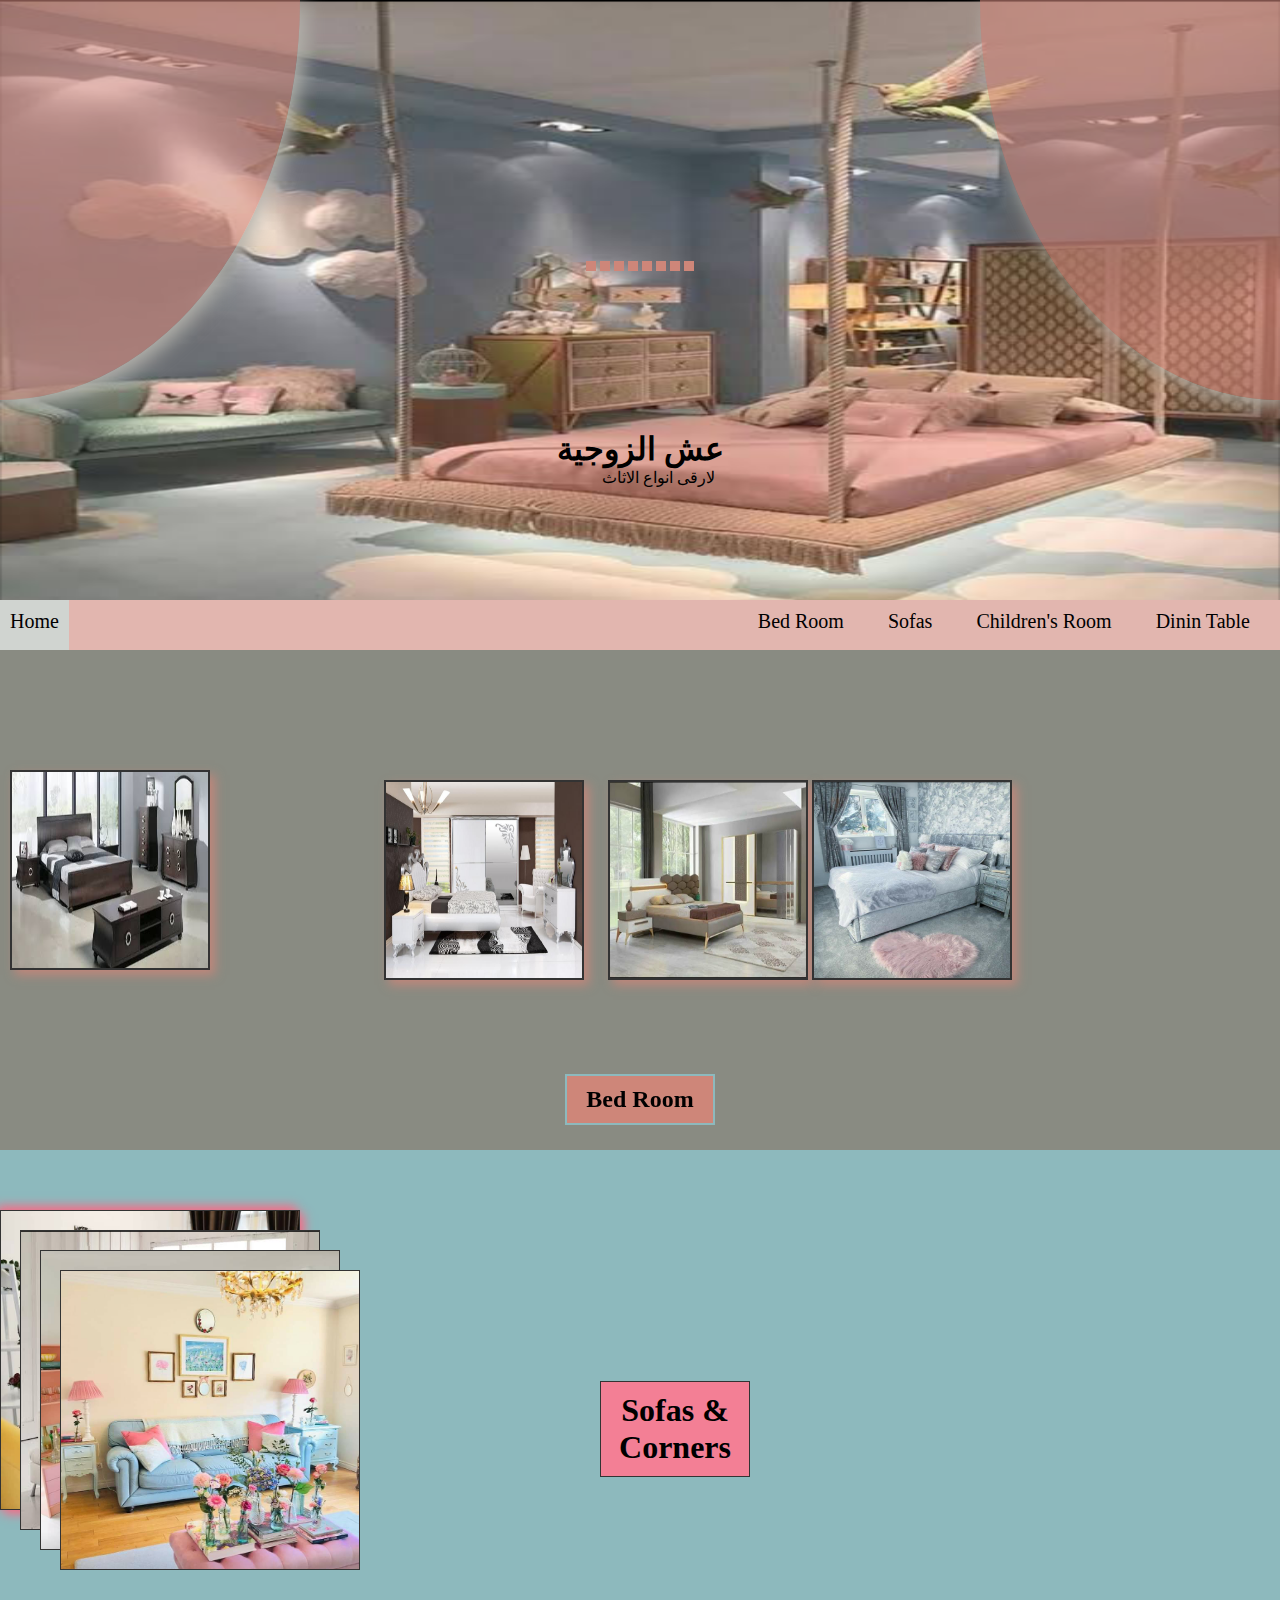
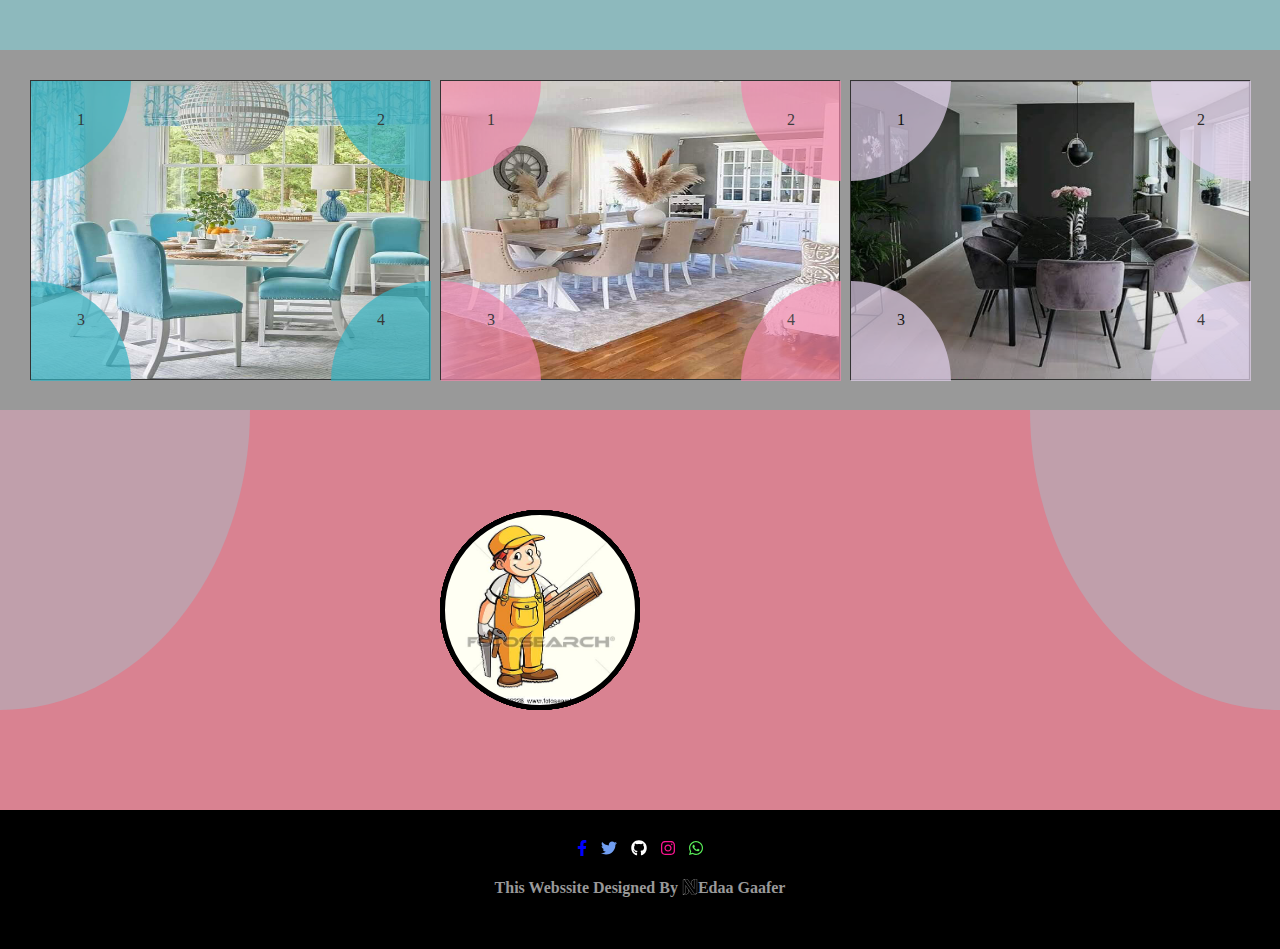
<file: my-website4/index.html>
<!DOCTYPE html>
<html>
    <head>
        <title>nedaa gaafer</title>
        <meta charset="utf-8"/>
        <link rel="stylesheet" href="css/style.css"/>
        <!-- ******************** links of files of the icons ******************** -->
        <link rel="stylesheet" href="css/fontawesome.min.css"/>
        <link rel="stylesheet" href="css/brands.min.css"/>
        <link rel="stylesheet" href="css/solid.min.css"/>
    </head>
    <body>
        <!-- *************************************** start header *************************************** -->
        <header>
            <div class="left"></div>
            <div class="right"></div>
            <h1>عش الزوجية</h1>
            <span class="only"> لارقى انواع الاثاث   </span>
            <section>
                <span></span>
                <span></span>
                <span></span>
                <span></span>
                <span></span>
                <span></span>
                <span></span>
                <span></span>
            </section>
        </header>
        <!-- *************************************** end header *************************************** -->
        
        <!-- *************************************** start navbar *************************************** -->
        <nav>
            <a>home</a>
            <ul>
                <li><a href="#">bed room</a></li>
                <li><a href="#">sofas</a></li>
                <li><a href="#">children's room</a></li>
                <li><a href="#">dinin table</a></li>
            </ul>
        </nav>
        <!-- *************************************** end navbar *************************************** -->
        
        <!-- *************************************** start imag *************************************** -->
        <article class="imag">
            <section>
                <img  class="img1" src="images/pic6.png"> 
                <img class="img2" src="images/1548-2.jpg">
                <img class="img3" src="images/pic5.png">
                <img class="img4" src="images/pic29.png">
            </section>
            <section>
                <h2>bed room</h2>
            </section>
        </article>
        <!-- *************************************** end imag *************************************** -->
        
        <!-- *************************************** start anim *************************************** -->
        <article class="anim">
            <section>
                <h2>sofas & corners</h2>
                <p>
                    We have the finest and finest types of corners and sofas with modern Turkish designs,
                    and we also have many different designs in all colors and high-quality materials.
                    There are also corners of all sizes and the lounge consists of four 
                    two large  sofa chairs and two a chair
                </p>
            </section>
            <section><h1>sofas & corners</h1></section>
            <section>
                <div class="front"></div>
                <div class="back">
                   <h1>ركنة تركي</h1>
                    <span>السعر 15000</span>
                </div>
            </section>
    
            <section>
                <div class="front"></div>
                <div class="back">
                    <h1>انتريه تركي</h1>
                    <span>السعر 12000</span>
                </div>
            </section>
                
            <section>
                <div class="front"></div>
                <div class="back">
                    <h1>ركنة تركي</h1>
                    <span>السعر 18000</span>
                </div>
            </section>
                  
            <section>
                <div class="front"></div>
                <div class="back">
                   <h1>انتريه تركي</h1>
                    <span>السعر 16000</span>
                </div>
            </section>
        </article>
        <!-- *************************************** end anim *************************************** -->
        
        <!-- *************************************** start child *************************************** -->
        <article class="child">
            <section>
                <div>1</div>
                <div>2</div>
                <div>3</div>
                <div>4</div>
            </section>
            <section>
                <div>1</div>
                <div>2</div>
                <div>3</div>
                <div>4</div>
            </section>
            <section>
                <div>1</div>
                <div>2</div>
                <div>3</div>
                <div>4</div>
            </section>
        </article>
        <!-- *************************************** end child *************************************** -->
        
        <!-- *************************************** start round *************************************** -->
        <article class="round">
            <section></section>
            <section></section>
            <section>
                <div></div>
                <div></div>
                <div></div>
                <div></div>
                <div></div>
                <div></div>
                <div></div>
                <div></div>
                <div></div>
            </section>
        </article>
        <!-- *************************************** end round*************************************** -->
        
        <!-- *************************************** start footer*************************************** -->
        <footer>
            <a href=""  style="color: blue"><i class="fab fa-facebook-f"></i></a>
            <a href="" style="color: #719ef1"><i class="fab fa-twitter"></i></a>
            <a href="" style="color: white"><i class="fab fa-github"></i></a>
            <a href="" style="color: deeppink"><i class="fab fa-instagram"></i></a>
            <a href="" style="color: #59ef59"><i class="fab fa-whatsapp"></i></a>
            <h4>this webssite designed by <i class="fab fa-neos"></i>edaa Gaafer</h4>
        </footer>
        <!-- *************************************** end footer*************************************** -->
    
        <!-- ******************** files of java script of aicons ******************** -->
        <script src="js/brands.min.js" charset="utf-8"></script>
        <script src="js/fontawesome.min.js" charset="utf-8"></script>
        <script src="js/solid.min.js" charset="utf-8"></script>
    </body>

</html>
</file>
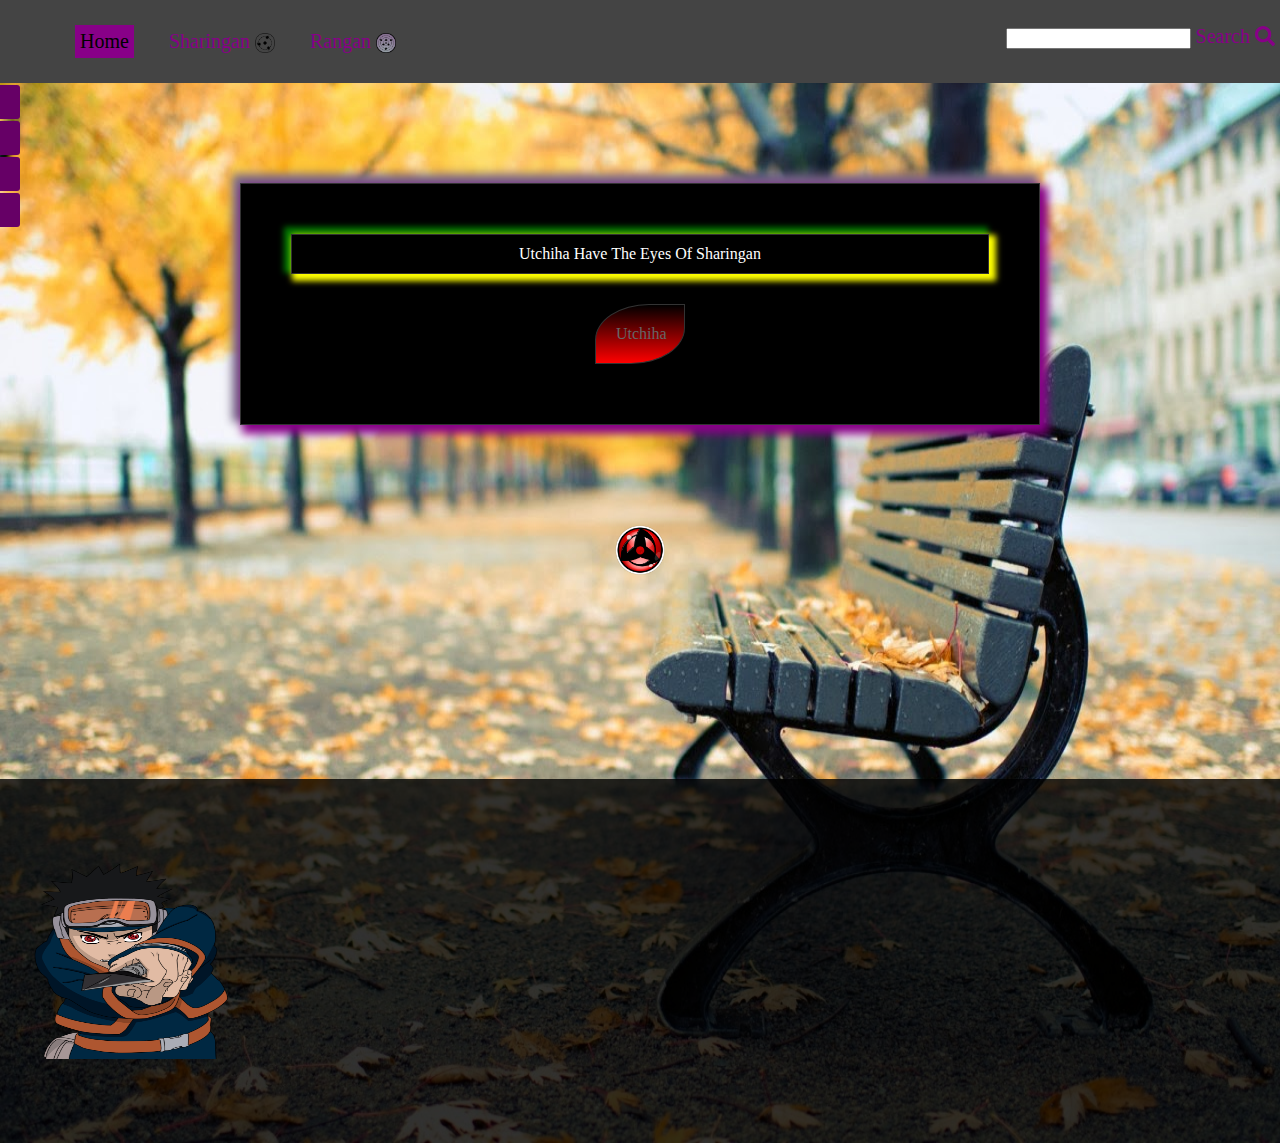
<file: nedaa-7/index.html>
<!DOCTYPE html>

<html>
    <head>
        <title>Nedaa Gaafer</title>
        <meta charset="utf-8" />
        <link rel="stylesheet" href="css/style.css" />
        <!-- ******************** links of files of the icons ******************** -->
        <link rel="stylesheet" href="css/fontawesome.min.css"/>
        <link rel="stylesheet" href="css/brands.min.css"/>
        <link rel="stylesheet" href="css/solid.min.css"/>
    </head>
    
    <body>
        <!-- ******************** start header ******************** -->
        <header>
            <ul>
                <li style="background: #808; padding: 5px; color:"><a href="" style="color: black">home</a></li>
                <li><a href="">sharingan <img src="images/shar.png"></a></li>
                <li><a href="">rangan <img src="images/ran.png"></a></li>
                <li class="last"><input type="search"> search <i class="fas fa-search"></i></li>
            </ul>
        </header>
        <!-- ******************** end header ******************** -->
        
        <!-- ******************** start aside ******************** -->
        <aside>
            <a href="">madara</a>
            <a href="">obito</a>
            <a href="">itachi</a>
            <a href="">saski</a>
        </aside>
        <!-- ******************** end aside ******************** -->
        
        <!-- ******************** start article one ******************** -->
        <article class="one">
            <section>
                utchiha have the eyes of sharingan
            </section>
            <div>utchiha</div>
        </article>
        <!-- ******************** end article one ******************** -->
        
        <!-- ******************** start article two ******************** -->
        <article class="two">
            <img src="images/sharingan.png">
        </article>
        <!-- ******************** end article two ******************** -->
        
        <!-- ******************** end article three ******************** -->
        <article class="three">
            <section>
                <img src="images/obito.png">
            </section>
        </article>
        <!-- ******************** end article three ******************** -->
        
        <!-- ******************** files of java script of aicons ******************** -->
        <script src="js/brands.min.js" charset="utf-8"></script>
        <script src="js/fontawesome.min.js" charset="utf-8"></script>
        <script src="js/solid.min.js" charset="utf-8"></script>
        
    </body>
</html>
</file>
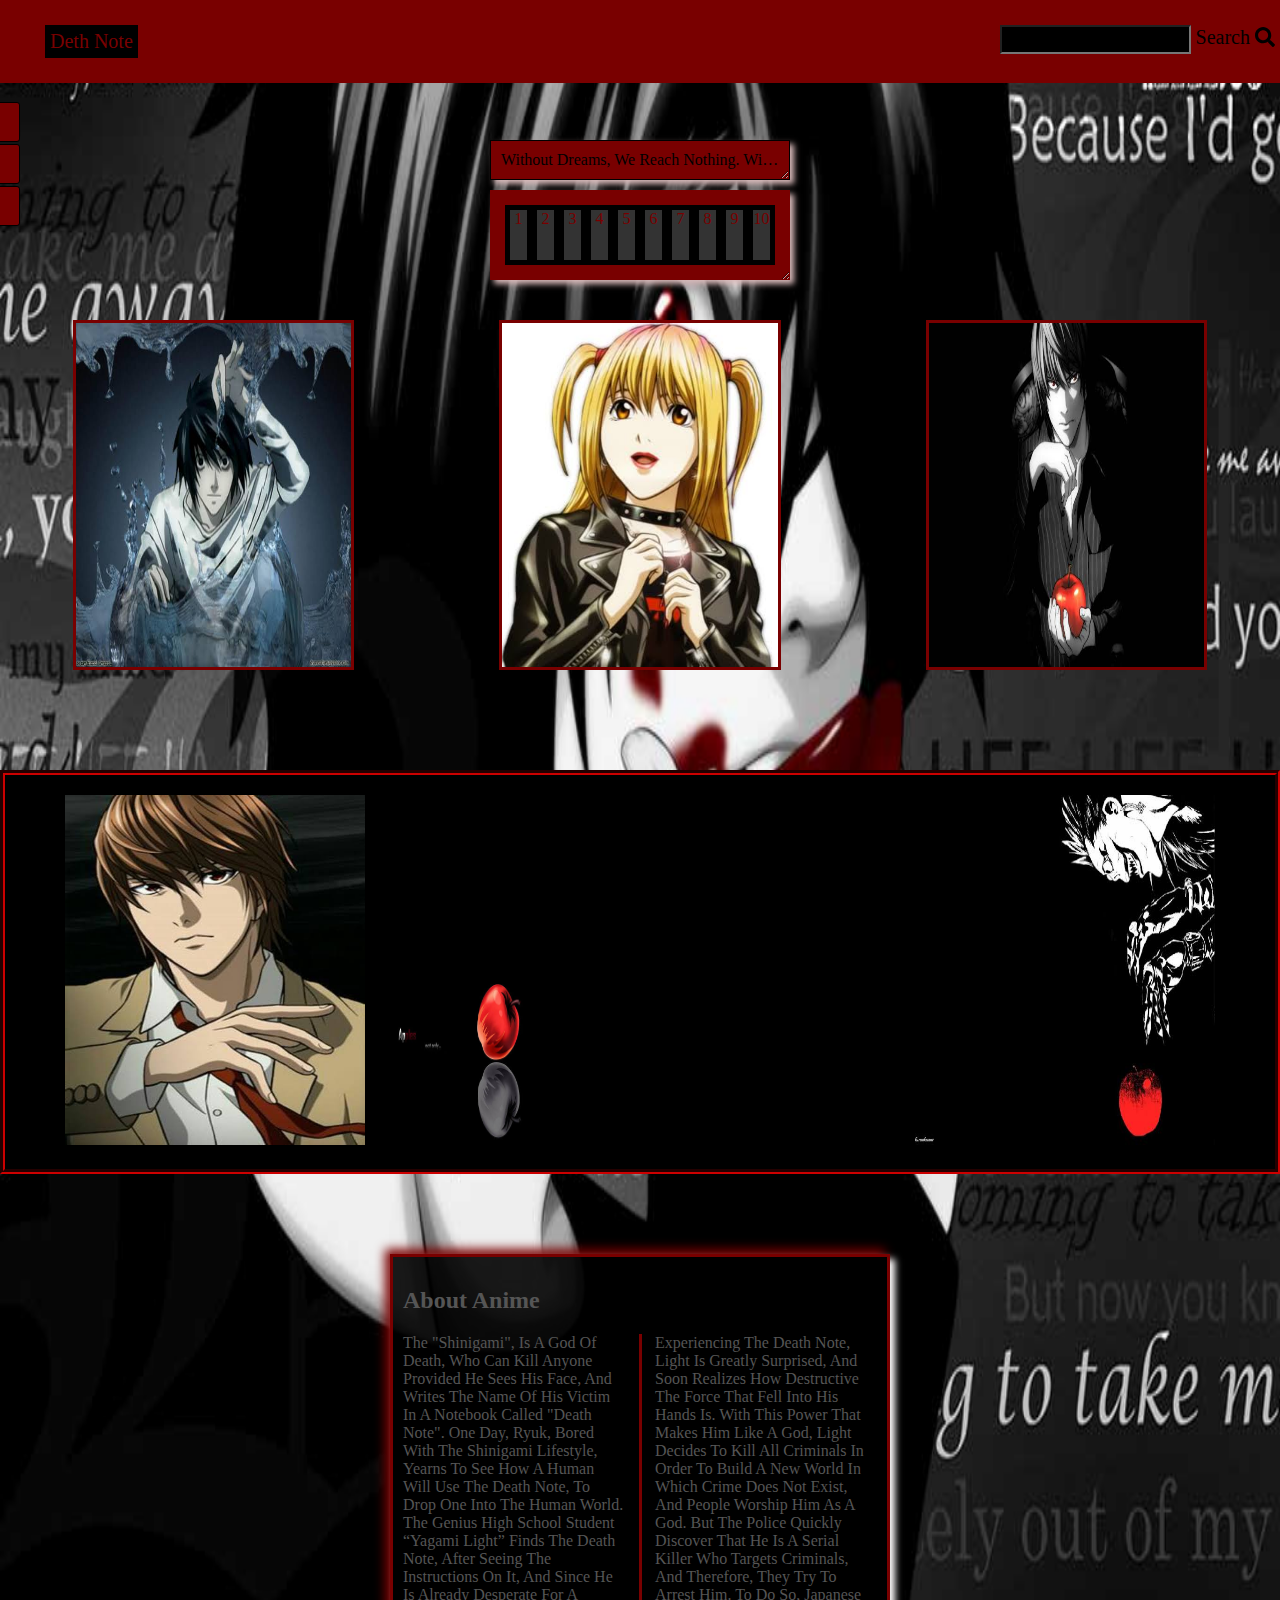
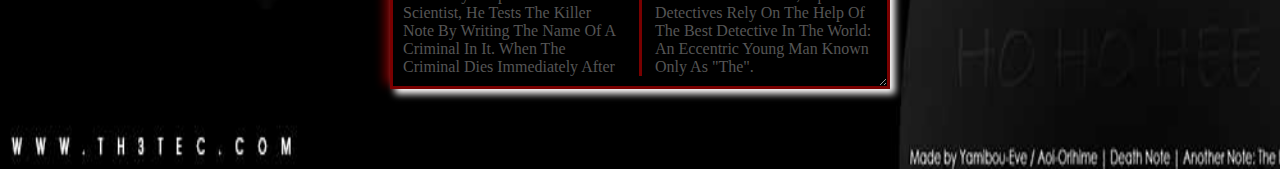
<file: nedaa-8/index.html>
<!DOCTYPE html>
<html>
    <head>
        <title>nedaa gaafer</title>
        <meta charset="utf-8"/>
        <link rel="stylesheet" href="css/style.css"/>
        <!-- ******************** links of files of the icons ******************** -->
        <link rel="stylesheet" href="css/fontawesome.min.css"/>
        <link rel="stylesheet" href="css/brands.min.css"/>
        <link rel="stylesheet" href="css/solid.min.css"/>
    </head>
    <body>
        <!-- ******************** start header ******************** -->
        <header>
            <ul>
                <li ><a href="">deth note</a></li>
                <li class="last"><input type="search"> search <i class="fas fa-search"></i></li>
            </ul>
        </header>
        <!-- ******************** end header ******************** -->
        
        <!-- ******************** start aside ******************** -->
        <aside>
            <a href="">about</a>
            <a href="">contact</a>
            <a href="">anime</a>
        </aside>
        <!-- ******************** end aside ******************** -->
        
        <!-- ******************** start article one ******************** -->
        <article class="one">
            <section class="first">
                Without dreams, we reach nothing. Without love, we feel nothing. And without Allah, we are nothing
            </section>
            <section class="second">
                <div class="par">
                    <div>1</div>
                    <div>2</div>
                    <div>3</div>
                    <div>4</div>
                    <div>5</div>
                    <div>6</div>
                    <div>7</div>
                    <div>8</div>
                    <div>9</div>
                    <div>10</div>
                </div>
            </section>
        </article>
        <!-- ******************** end article one ******************** -->
        
        <!-- ******************** start article two ******************** -->
       <article class="two">
           <section>
               <div class="front" style="background-image: url(images/L.jpeg)">
               </div>
               <div class="back">
                   <h1>ruzaki</h1>
                   <span>known as the l</span>
                   <h4>anime death note</h4>
               </div>
           </section>
        <section>
               <div class="front" style="background-image: url(images/misa.jpeg)">
               </div>
               <div class="back">
                   <h1>misa</h1>
                   <span>known as the kira 2</span>
                   <h4>anime death note</h4>
               </div>
           </section>
           <section>
               <div class="front" style="background-image: url(images/kira.jpeg)">
               </div>
               <div class="back">
                   <h1>yagami light</h1>
                   <span>known as the kira</span>
                   <h4>anime death note</h4>
               </div>
           </section>
        </article>
         <!-- ******************** end article two ******************** -->
        
         <!-- ******************** start article three ******************** -->
        <article class="three">
            <img src="images/light.jpeg" width="300px" height="350px">
            <img class="imag" src="images/app.jpeg" width="200px" height="200px">
            <img src="images/ryok.jpeg" width="300px" height="350px" style="float: right;">
        </article>
         <!-- ******************** end article three ******************** -->
        
        <!-- ******************** start article four ******************** -->
        <article class="four">
            <section>
                <h2>about anime</h2>
                The "Shinigami", is a god of death, who can kill anyone provided he sees his face, and writes the name of his victim in a notebook called "Death Note". One day, Ryuk, bored with the Shinigami lifestyle, yearns to see how a human will use the Death Note, to drop one into the human world.

                The genius high school student “Yagami Light” finds the death note, after seeing the instructions on it, and since he is already desperate for a scientist, he tests the killer note by writing the name of a criminal in it. When the criminal dies immediately after experiencing the Death Note, Light is greatly surprised, and soon realizes how destructive the force that fell into his hands is.

                With this power that makes him like a god, Light decides to kill all criminals in order to build a new world in which crime does not exist, and people worship him as a god. But the police quickly discover that he is a serial killer who targets criminals, and therefore, they try to arrest him. To do so, Japanese detectives rely on the help of the best detective in the world: an eccentric young man known only as "the".
            </section>
        </article>
        <!-- ******************** end article four ******************** -->
        
        <!-- ******************** files of java script of aicons ******************** -->
        <script src="js/brands.min.js" charset="utf-8"></script>
        <script src="js/fontawesome.min.js" charset="utf-8"></script>
        <script src="js/solid.min.js" charset="utf-8"></script>
    </body>
</html>
</file>
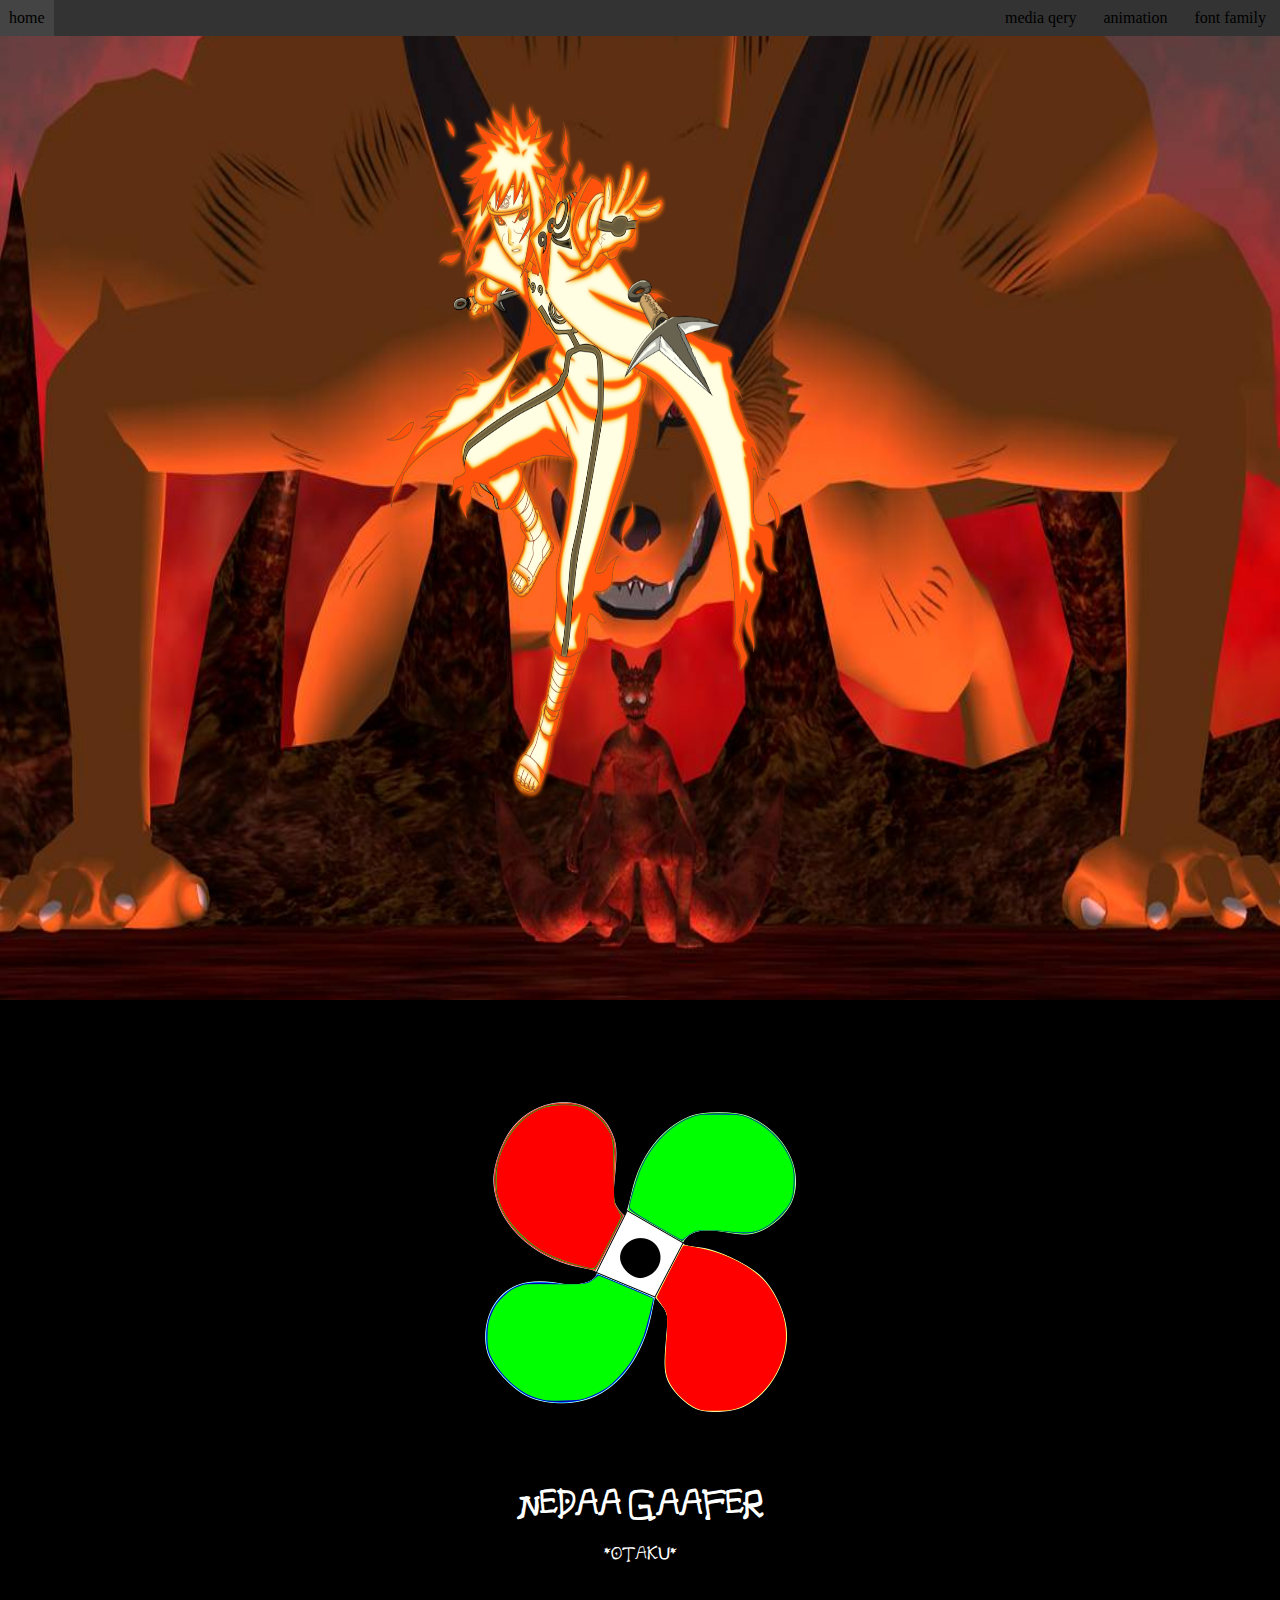
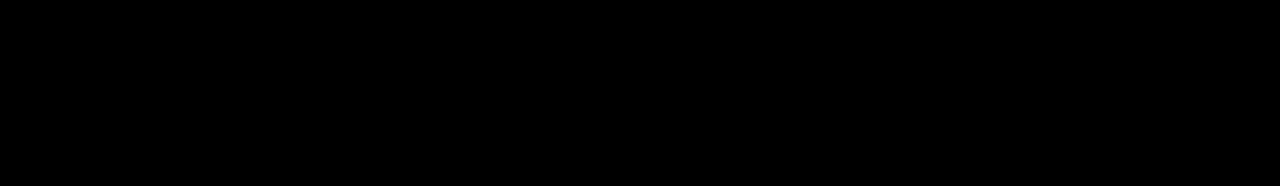
<file: nedaa-9/index.html>
<!DOCTYPE html>

<html>
    <head>
        <title>nedaa gaafer</title>
        <meta charset="utf-8"/>
         <link rel="stylesheet" href="css/style.css"/>
        <!-- ******************** links of files of the icons ******************** -->
        <link rel="stylesheet" href="css/fontawesome.min.css"/>
        <link rel="stylesheet" href="css/brands.min.css"/>
        <link rel="stylesheet" href="css/solid.min.css"/>
    </head>
    
    <body>
       <!-- *********************************** start nav *********************************** -->
        <nav>
             <label>
                 <input type="checkbox">
                 <span></span>
            </label>
            <a href="#">home</a>
            <ul>
                <li><a>media qery</a></li>
                <li><a>animation</a></li>
                <li><a>font family</a></li>
            </ul>
            
        </nav>
        <!-- *********************************** end nav *********************************** -->
        
        <!-- *********************************** start header *********************************** -->
        <header>
            <article>
                <img class="one" src="images/minato.png">
                <img class="two" src="images/kushina.png">
                <img class="three" src="images/naruto.png">
            </article>
        </header>
        <!-- *********************************** end header*********************************** -->
        
        <!-- *********************************** start anima*********************************** -->
        <article class="anima"></article>
        <!-- *********************************** end anima*********************************** -->       
        
        <article class="death">
            <h1>Nedaa Gaafer</h1>
            <span>*otaku*</span>
        </article>
    
        <!-- ******************** files of java script of aicons ******************** -->
        <script src="js/brands.min.js" charset="utf-8"></script>
        <script src="js/fontawesome.min.js" charset="utf-8"></script>
        <script src="js/solid.min.js" charset="utf-8"></script>
    </body>

</html>
</file>
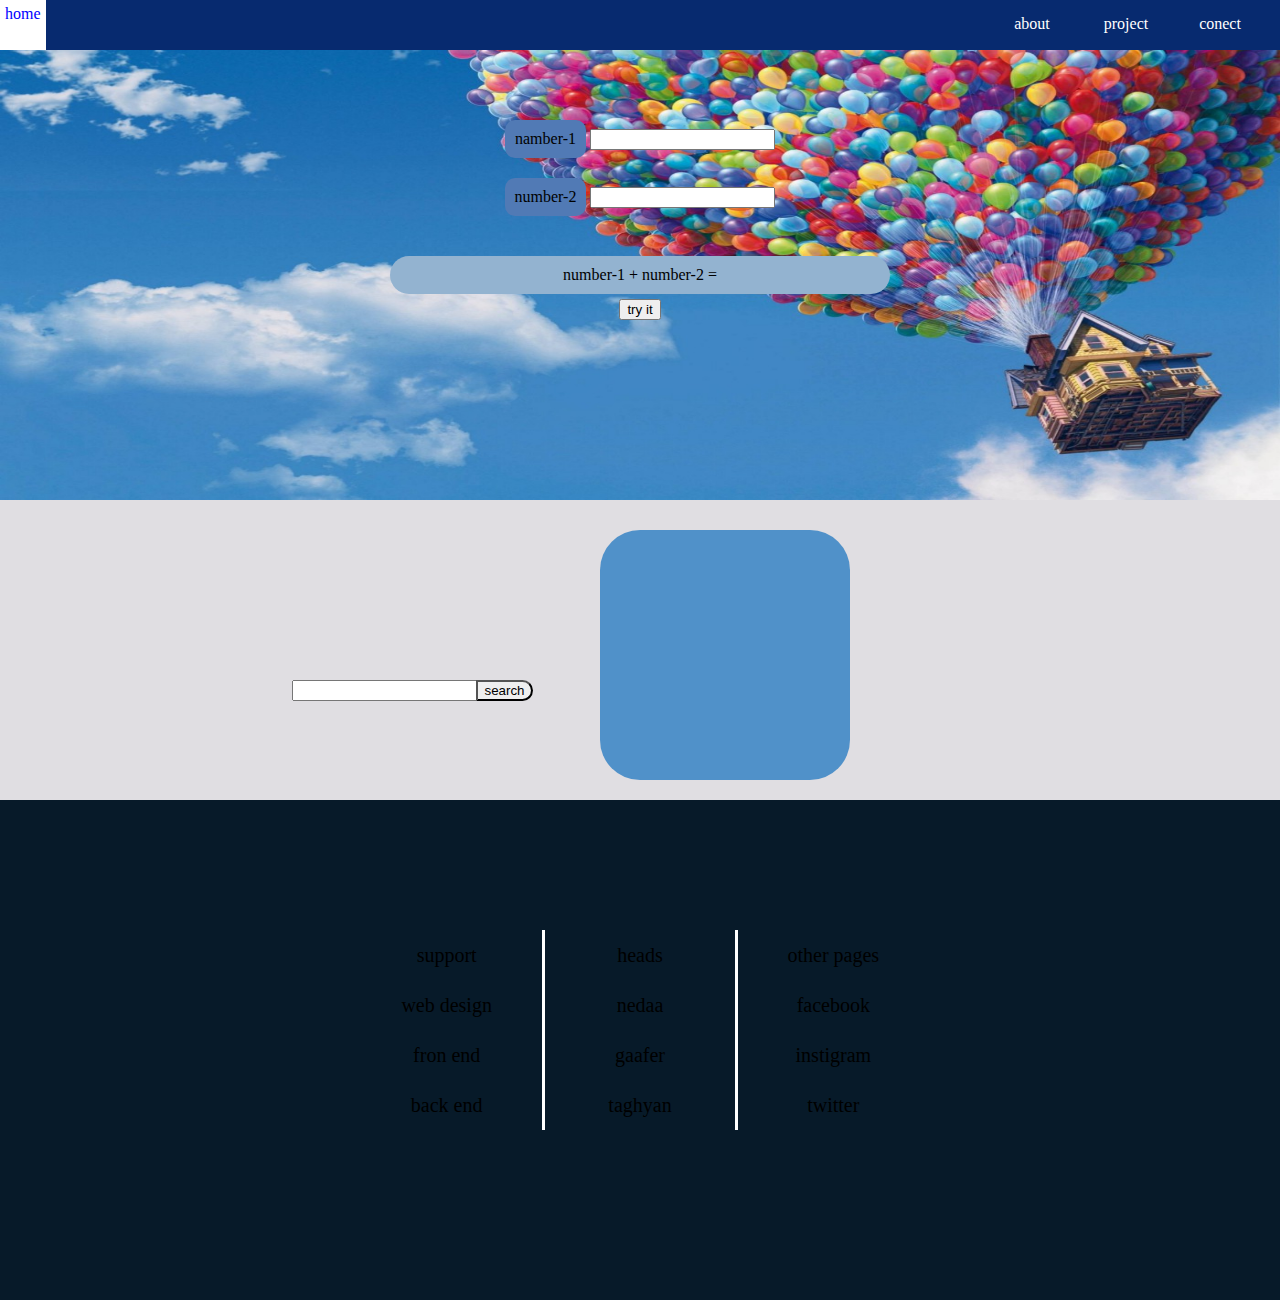
<file: nedaa-js/index.html>
<!DOCTYPE html>
<html>
    <head>
        <title>nedaa gaafer</title>
        <meta charset="utf-8"/>
        <link rel="stylesheet" href="style.css"/>
    </head>
    <body>
        <header>
            <a href="#">home</a>
            <ul>
                <li><a href="#">about</a></li>
                <li><a href="#">project</a></li>
                <li><a href="#">conect</a></li>
            </ul>
        </header>
        <article class="one">
            <div>namber-1</div>
            <input id="one" type="text" value="">
            <br>
            <div>number-2</div>
            <input id="two" type="text" value="">
            <section>
                <p>number-1 + number-2 = </p>
                <span id="sec"></span>
            </section>
            <button onclick="myFun()">try it</button>
        </article>
        <article class="two">
                <input type="search" list="im" id="sear">
                <button onclick="myImage()">search</button>
                <datalist id="im">
                    <option>naruto</option>
                    <option>hunter x hunter</option>
                    <option>attack on titan</option>
                </datalist>
            <div id="nedaa"></div>
        </article>
        
        <footer>
            <p>
            support web design fron end back end heads nedaa gaafer taghyan other pages facebook instigram twitter
            
            </p>
        </footer>
        <script src="java.js"></script>
    </body>
</html>
</file>
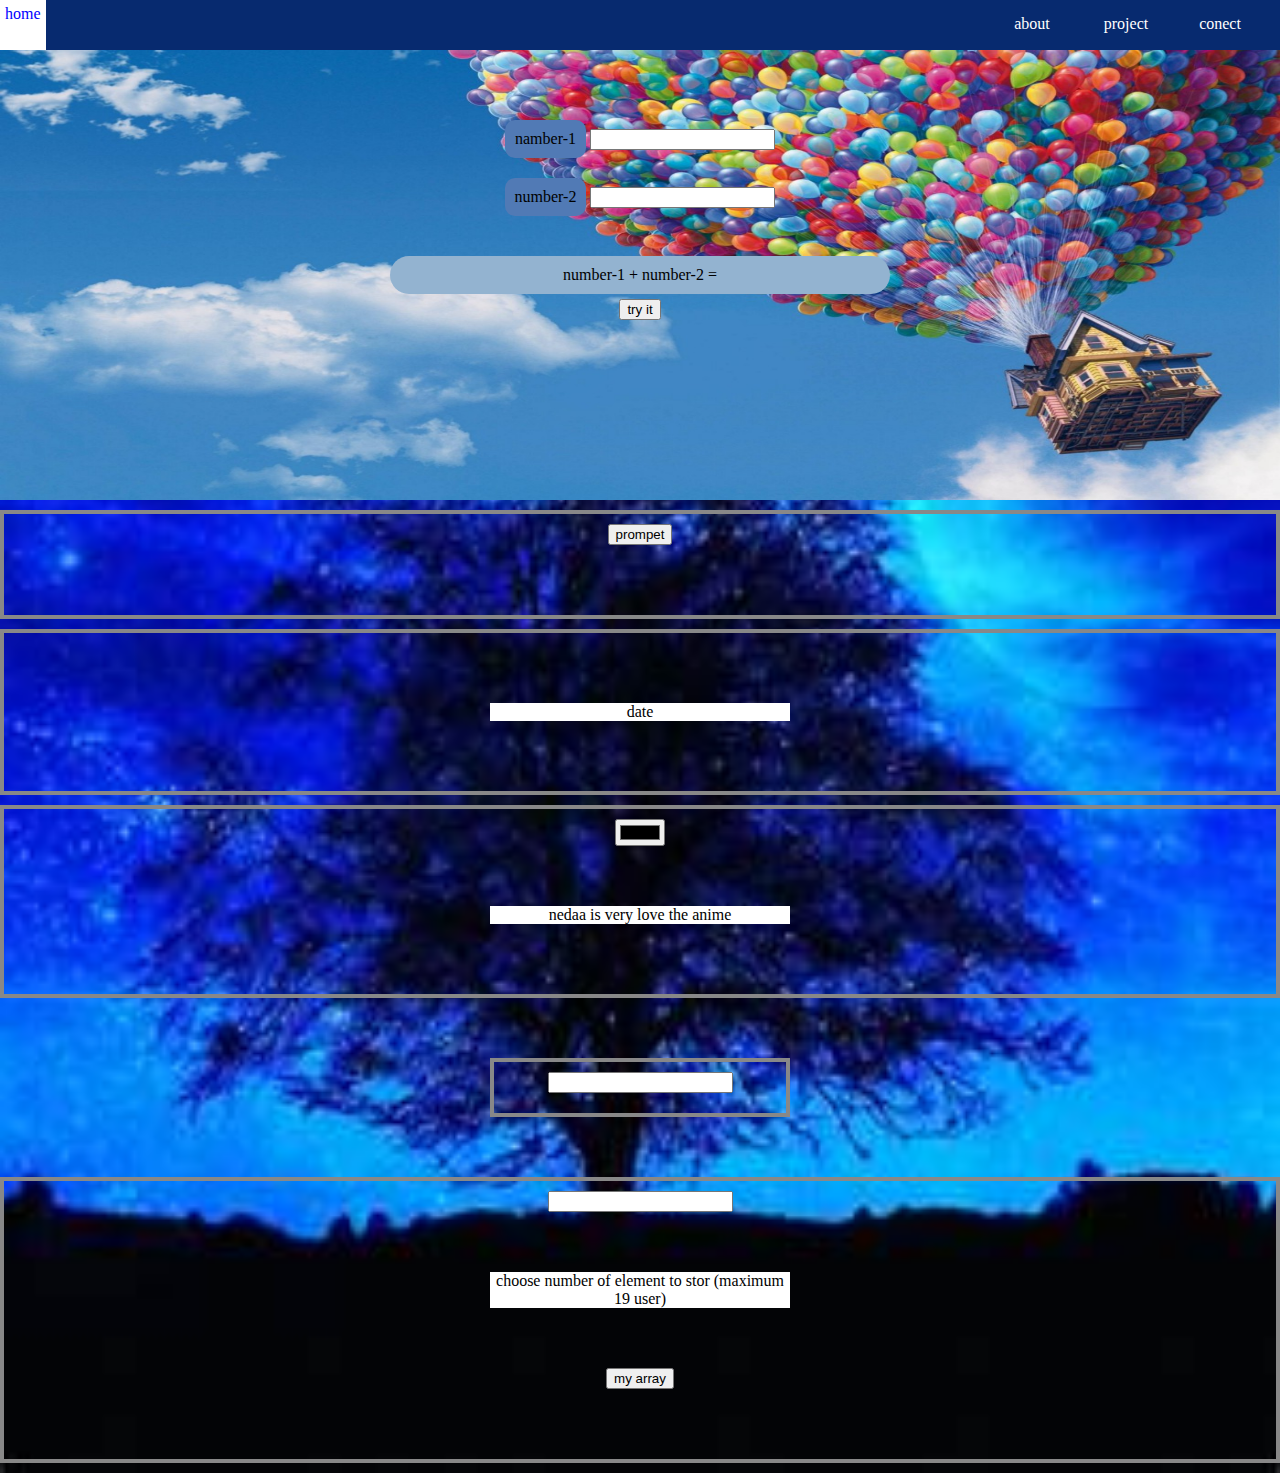
<file: nedaa2-js/index.html>
<!DOCTYP html>
<html>
    <head>
        <title>nedaa gaafer</title>
        <meta charset="utf-8"/>
        <link rel="stylesheet" href="style.css"/>
    </head>
    <body>
        <header>
            <a href="#">home</a>
            <ul>
                <li><a href="#">about</a></li>
                <li><a href="#">project</a></li>
                <li><a href="#">conect</a></li>
            </ul>
        </header>
        
        <!-- -->
          <article class="one">
            <div>namber-1</div>
            <input id="one" type="text" value="">
            <br>
            <div>number-2</div>
            <input id="two" type="text" value="">
            <section>
                <p>number-1 + number-2 = </p>
                <span id="sec"></span>
            </section>
            <button onclick="myFun()">try it</button>
        </article>
        <!-- -->
        
        <!-- -->
        <article class="two">
            <button onclick="myPro()">prompet</button>
            <div id="pro"></div>
        </article>
        <!-- -->
        
        <!-- -->
        <article class="date">
        <div id="date">date</div>
        </article>
        <!-- -->
        
        <!-- -->
        <article class="three">
            <input id="col" type="color">
            <div id="color">nedaa is very love the anime </div>
        </article>
        <!-- -->
        
        <!-- -->
        <article class="inp">
            <input id="con" type="text">
            <div id="di"></div>
        </article>
        <!-- -->
        
        <!-- -->
        <article class="four">
            <input id="cho" type="number">
            <div>choose number of element to stor (maximum 19 user)</div>
            <button onclick="myArr()">my array</button>
            <div id="arry"></div>
        </article>
        <!-- -->
        
        <script src="scrept.js"></script>
    </body>
</html>
</file>
<file: my-website4/css/style.css>
*{
    box-sizing: border-box;
    -webkit-box-sizing: border-box;
    -o-box-sizing: border-box;
    -moz-box-sizing: border-box;
    text-transform: capitalize;
}
/* ************************************************** start style of body ************************************************** */
body{margin: 0; padding: 0}
/* ************************************************** end style of body ************************************************** */

/* ************************************************** start style of header ************************************************** */
header
{
    background-image: url(../images/pic8.png);
    background-size:100% 100%;
    height: 600px
}
header h1
{
    position: relative;
    top: 430px;
    margin: auto;
    text-align: center;
}
header .only
{
    position: relative;
    top:430px;
    display: block;
    margin-left: 47%
}

header div
{
    width: 300px;
    background: rgba(206,134,121,.6);
    height: 400px;
    -webkit-box-shadow: 6px 6px 20px #b5b4ad;
    -o-box-shadow: 6px 6px 20px #b5b4ad;
    -moz-box-shadow: 6px 6px 20px #b5b4ad;
    box-shadow: 6px 6px 20px #b5b4ad;
}
header .right
{
    float: right;
    -webkit-border-bottom-left-radius: 100%;
    -o-border-bottom-left-radius: 100%;
    -moz-border-bottom-left-radius: 100%;
    border-bottom-left-radius: 100%;
}
header .left
{
    float: left;
    -webkit-border-bottom-right-radius: 100%;
    -o-border-bottom-right-radius: 100%;
    -moz-border-bottom-right-radius: 100%;
    border-bottom-right-radius: 100%
}
header section 
{
    text-align: center;
    height: 82%
}
header section span
{
    display: inline-block;
    width: 10px;
    height: 10px;
    background: #ce8679;
    margin: auto;
    position: relative;
    top: 200px;
    -webkit-animation: loading 1s infinite ease-in-out;
    -moz-animation: loading 1s infinite ease-in-out;
    -o-animation: loading 1s infinite ease-in-out;
    animation: loading 1s infinite ease-in-out
}

span:nth-child(1)
{
    -o-animation: loading 1s infinite ease-in-out alternate .1s;
    -moz-animation: loading 1s infinite ease-in-out alternate .1s
    -webkit-animation: loading 1s infinite ease-in-out alternate .1s;
    animation: loading 1s infinite ease-in-out alternate .1s
}
span:nth-child(2)
{
    -moz-animation: loading 1s infinite ease-in-out alternate .2s
    -webkit-animation: loading 1s infinite ease-in-out alternate .2s;
    -o-animation: loading 1s infinite ease-in-out alternate .2s;
    animation: loading 1s infinite ease-in-out  alternate .2s;
}
span:nth-child(3)
{
    -moz-animation: loading 1s infinite ease-in-out alternate .3s
    -webkit-animation: loading 1s infinite ease-in-out alternate .3s;
    -o-animation: loading 1s infinite ease-in-out alternate .3s;
     animation: loading 1s infinite ease-in-out alternate .3s
}
span:nth-child(4)
{
    -moz-animation: loading 1s infinite ease-in-out alternate .4s
    -webkit-animation: loading 1s infinite ease-in-out alternate .4s;
    -o-animation: loading 1s infinite ease-in-out alternate .4s;
     animation: loading 1s infinite ease-in-out alternate .4s
}
span:nth-child(5)
{
    -moz-animation: loading 1s infinite ease-in-out alternate .5s
    -webkit-animation: loading 1s infinite ease-in-out alternate .5s;
    -o-animation: loading 1s infinite ease-in-out alternate .5s;
     animation: loading 1s infinite ease-in-out alternate .5s
}
span:nth-child(6)
{
    -moz-animation: loading 1s infinite ease-in-out alternate .6s
    -webkit-animation: loading 1s infinite ease-in-out alternate .6s;
    -o-animation: loading 1s infinite ease-in-out alternate .6s;
     animation: loading 1s infinite ease-in-out alternate ..6s
}
span:nth-child(7)
{
    -moz-animation: loading 1s infinite ease-in-out alternate .7s
    -webkit-animation: loading 1s infinite ease-in-out alternate .7s;
    -o-animation: loading 1s infinite ease-in-out alternate .7s;
     animation: loading 1s infinite ease-in-out alternate .7s
}
span:nth-child(8)
{
    -moz-animation: loading 1s infinite ease-in-out alternate .8s
    -webkit-animation: loading 1s infinite ease-in-out alternate .8s;
    -o-animation: loading 1s infinite ease-in-out alternate .8s;
     animation: loading 1s infinite ease-in-out alternate .8s
}

-webkit-@keyframes loading 
{
   0%
    {
        height: 20px
    }
    
    20%
    {
        height: 30px
    }
    40%
    {
        height: 40px
    }
    60%
    {
        height: 50px
    }
    80%
    {
        height: 60px
    }
    100%
    {
        height: 70px
    }
}
-o-@keyframes loading 
{
   0%
    {
        height: 20px
    }
    
    20%
    {
        height: 30px
    }
    40%
    {
        height: 40px
    }
    60%
    {
        height: 50px
    }
    80%
    {
        height: 60px
    }
    100%
    {
        height: 70px
    }
}

-o-@keyframes loading 
{
   0%
    {
        height: 20px
    }
    
    20%
    {
        height: 30px
    }
    40%
    {
        height: 40px
    }
    60%
    {
        height: 50px
    }
    80%
    {
        height: 60px
    }
    100%
    {
        height: 70px
    }
}

@keyframes loading 
{
   0%
    {
        height: 20px
    }
    
    20%
    {
        height: 30px
    }
    40%
    {
        height: 40px
    }
    60%
    {
        height: 50px
    }
    80%
    {
        height: 60px
    }
    100%
    {
        height: 70px
    }
}
/* ************************************************** end style of header ************************************************** */


/* ************************************************** start style of navbar ************************************************** */
nav
{
    background: rgba(206,134,121,.6);
    height: 50px;
    padding: 0;
    margin: 0
    
}
nav a{text-decoration: none; color: black;font-size: 20px}

nav > a {height:100%; background:#d0d4d0; display: inline-block; padding: 10px}

nav ul{ float: right; margin-right: 40px; margin: 0; padding: 0; height: 100%}

nav ul li
{
    display: inline-block;
    margin-right: 20px;
    height: 100%;
    padding: 10px;
    text-align: center;
    
    
}
nav ul li a:hover{color:#505d66;}
/* ************************************************** end style of navbar ************************************************** *

/* ************************************************** start style of imag ************************************************** */
.imag
{
    perspective: 600px;
    height: 500px;
    background: rgba(124,126,116,.9);
    padding-top: 50px
}
.imag section:last-child{
    margin: 170px auto;
    text-align: center;
}
.imag section:last-child h2
{
    background: rgba(206,134,121,1);
    width: 150px;
    margin: auto;
    padding: 10px;
    border: 2px solid #8db9bd
}
.imag img
{
    width: 200px;
    height: 200px;
    -webkit-box-shadow: 5px 5px 10px rgba(206,134,121,.8);
    -o-box-shadow: 5px 5px 10px rgba(206,134,121,.8);
    -moz-box-shadow: 5px 5px 10px rgba(206,134,121,.8);
    box-shadow: 5px 5px 10px rgba(206,134,121,.8);
   
}
.imag .img1
{
    -webkit-transform: translate3d(10px,70px, -20px);
    -o-transform: translate3d(10px,70px, -20px);
    -moz-transform: translate3d(10px,70px, -20px);
    transform: translate3d(10px,70px, -20px);
    border:2px solid #333;
    
}

.imag .img2
{
    -webkit-transform: translate3d(180px, 80px, 200px);
    -moz-transform: translate3d(180px, 80px, 200px);
    -o-transform: translate3d(180px, 80px, 200px);
    transform: translate3d(180px, 80px, 200px);
    transform-style: preserve-3d;
    border:2px solid #333;
    
}

.imag .img3
{
    -webkit-transform: translate3d(200px, 80px, 250px);
    -o-transform: translate3d(200px, 80px, 250px);
    -moz-transform: translate3d(200px, 80px, 250px);
    transform: translate3d(200px, 80px, 250px);
    border:2px solid #333;
   
}
.imag .img4
{
    -webkit-transform: translate3d(200px, 80px, 290px);
    -o-transform: translate3d(200px, 80px, 290px);
    -moz-transform: translate3d(200px, 80px, 290px);
    transform: translate3d(200px, 80px, 290px);
    border:2px solid #333;
}
/* ************************************************** end style of imag ************************************************** */

/* ************************************************** start style of anim ************************************************** */
.anim
{
    display: flex;
    margin: 0;
    position: relative;
    background: #8db9bd;
    height: 500px
}
.anim section
{
    position: absolute;
    height: 300px;
    width: 300px;
    border:1px solid #333;
    -webkit-transform-style: preserve-3d;
    -o-transform-style: preserve-3d;
    -moz-transform-style: preserve-3d;
    transform-style: preserve-3d;
    margin-top: 60px
    
}
.anim section:nth-child(1)
{
    padding: 50px 20px 20px 20px;
    background-image: url(../images/pic33.png);
    resize: both;
    background-size: 100% 100%;
    color: black;
    overflow:hidden;
    border:3px solid #f56d87;
    -webkit-box-shadow: 4px 4px 10px #f56d87,
                -4px -4px 10px #f56d87;
    -o-box-shadow: 4px 4px 10px #f56d87,
                -4px -4px 10px #f56d87;
    -moz-box-shadow: 4px 4px 10px #f56d87,
                -4px -4px 10px #f56d87;
    box-shadow: 4px 4px 10px #f56d87,
                -4px -4px 10px #f56d87;
}
.anim section:nth-child(2){
    left: 600px;
    text-align: center;
    padding-top: 150px;
    border: none;
}
.anim section:nth-child(2) h1
{
    border: 1px solid #333;
    width: 150px;
    padding: 10px;
    background: #f37f95
}
.anim section:nth-child(3)
{
    -webkit-animation: animat 5s 3 ease-in-out 45s forwards;
    -o-animation: animat 5s 3 ease-in-out 45s forwards;
    -moz-animation: animat 5s 3 ease-in-out 45s forwards;
    animation: animat 5s 3 ease-in-out 45s forwards;
}
.anim section:nth-child(4){
    top:20px;
    left: 20px;
    -webkit-animation: animat 5s 3 ease-in-out 30s forwards;
    -o-animation: animat 5s 3 ease-in-out 30s forwards;
    -moz-animation: animat 5s 3 ease-in-out 30s forwards;
    animation: animat1 5s 3 ease-in-out 30s forwards;
}
.anim section:nth-child(5){
    top:40px;
    left: 40px;
    -webkit-animation: animat 5s 3 ease-in-out 15s forwards;
    -o-animation: animat 5s 3 ease-in-out 15s forwards;
    -moz-animation: animat 5s 3 ease-in-out 15s forwards;
    animation: animat2 5s 3 ease-in-out 15s forwards;
}
.anim section:nth-child(6){
    top:60px;
    left:60px;
    -webkit-animation: animat 5s 3 ease-in-out forwards;
    -o-animation: animat 5s 3 ease-in-out forwards;
    -moz-animation: animat 5s 3 ease-in-out forwards;
    animation: animat3 5s 3 ease-in-out forwards
}
.anim section:nth-child(3) .front
{
    background-image: url(../images/pic33.png)
}
.anim section:nth-child(3) .front
{
    background-image: url(../images/pic32.png)
}
.anim section:nth-child(5) .front
{
    background-image: url(../images/pic34.png)
}
.anim section:nth-child(6) .front
{
    background-image: url(../images/pic24.jpg)
}
.anim section div
{
    position: absolute;
    width: 100%;
    height: 100%;
    left: 0;
    top: 0;
    -webkit-backface-visibility: hidden;
    -o-backface-visibility: hidden;
    -moz-backface-visibility: hidden;
    backface-visibility: hidden;
}
.anim section .front
{
    background-image: url(../images/pic12.png);
    background-size:100% 100%;
    z-index: 2;
}
.anim section .back
{
    background: #f56d87;
    background: linear-gradient( to left, #f56d87,black);
    -webkit-transform: rotateY(180deg);
    -o-transform: rotateY(180deg);
    -moz-transform: rotateY(180deg);
    transform: rotateY(180deg);
    z-index: 1;
    text-align: center;
    padding-top: 100px  
}
-webkit-@keyframes animat{
    
    0%
    {
        left: 300px
    }
    250%
    {
        left: 700px
    }
    50%
    {
        
            transform: rotateY(180deg)
    }
    75%
    {
        left:800px
    }
    100%
    {
        left: 1050px;
        z-index: 4;
    }
}
-o-@keyframes animat{
    
    0%
    {
        left: 300px
    }
    250%
    {
        left: 700px
    }
    50%
    {
        
            transform: rotateY(180deg)
    }
    75%
    {
        left:800px
    }
    100%
    {
        left: 1050px;
        z-index: 4;
    }
}
-moz-@keyframes animat{
    
    0%
    {
        left: 300px
    }
    250%
    {
        left: 700px
    }
    50%
    {
        
            transform: rotateY(180deg)
    }
    75%
    {
        left:800px
    }
    100%
    {
        left: 1050px;
        z-index: 4;
    }
}
@keyframes animat{
    
    0%
    {
        left: 300px
    }
    250%
    {
        left: 700px
    }
    50%
    {
        
            transform: rotateY(180deg)
    }
    75%
    {
        left:800px
    }
    100%
    {
        left: 1050px;
        z-index: 4;
    }
}


-webkit-@keyframes animat1{
    
    0%
    {
        left: 300px
    }
    250%
    {
        left: 700px
    }
    50%
    {
        
            transform: rotateY(180deg)
    }
    75%
    {
        left:800px
    }
    100%
    {
        left: 1030px;
        top:20px;
        z-index: 3
    }

}
-o-@keyframes animat1{
    
    0%
    {
        left: 300px
    }
    250%
    {
        left: 700px
    }
    50%
    {
        
            transform: rotateY(180deg)
    }
    75%
    {
        left:800px
    }
    100%
    {
        left: 1030px;
        top:20px;
        z-index: 3
    }

}
-moz-@keyframes animat1{
    
    0%
    {
        left: 300px
    }
    250%
    {
        left: 700px
    }
    50%
    {
        
            transform: rotateY(180deg)
    }
    75%
    {
        left:800px
    }
    100%
    {
        left: 1030px;
        top:20px;
        z-index: 3
    }

}
@keyframes animat1{
    
    0%
    {
        left: 300px
    }
    250%
    {
        left: 700px
    }
    50%
    {
        
            transform: rotateY(180deg)
    }
    75%
    {
        left:800px
    }
    100%
    {
        left: 1030px;
        top:20px;
        z-index: 3
    }

}

-webkit-@keyframes animat2{
    
    0%
    {
        left: 300px
    }
    250%
    {
        left: 700px
    }
    50%
    {
        
            transform: rotateY(180deg)
    }
    75%
    {
        left:800px
    }
    100%
    {
        left: 1010px;
        top:40px;
        z-index: 2;
    }

}
-o-@keyframes animat2{
    
    0%
    {
        left: 300px
    }
    250%
    {
        left: 700px
    }
    50%
    {
        
            transform: rotateY(180deg)
    }
    75%
    {
        left:800px
    }
    100%
    {
        left: 1010px;
        top:40px;
        z-index: 2;
    }

}
-moz-@keyframes animat2{
    
    0%
    {
        left: 300px
    }
    250%
    {
        left: 700px
    }
    50%
    {
        
            transform: rotateY(180deg)
    }
    75%
    {
        left:800px
    }
    100%
    {
        left: 1010px;
        top:40px;
        z-index: 2;
    }

}
@keyframes animat2{
    
    0%
    {
        left: 300px
    }
    250%
    {
        left: 700px
    }
    50%
    {
        
            transform: rotateY(180deg)
    }
    75%
    {
        left:800px
    }
    100%
    {
        left: 1010px;
        top:40px;
        z-index: 2;
    }

}


-webkit-@keyframes animat3{
    
    0%
    {
        left: 300px
    }
    250%
    {
        left: 700px
    }
    50%
    {
        
            transform: rotateY(180deg)
    }
    75%
    {
        left:800px
    }
    100%
    {
        left: 990px;
        top:60px;
        z-index: 1;
    }
}
-o-@keyframes animat3{
    
    0%
    {
        left: 300px
    }
    250%
    {
        left: 700px
    }
    50%
    {
        
            transform: rotateY(180deg)
    }
    75%
    {
        left:800px
    }
    100%
    {
        left: 990px;
        top:60px;
        z-index: 1;
    }
}
-moz-@keyframes animat3{
    
    0%
    {
        left: 300px
    }
    250%
    {
        left: 700px
    }
    50%
    {
        
            transform: rotateY(180deg)
    }
    75%
    {
        left:800px
    }
    100%
    {
        left: 990px;
        top:60px;
        z-index: 1;
    }
}
@keyframes animat3{
    
    0%
    {
        left: 300px
    }
    250%
    {
        left: 700px
    }
    50%
    {
        
            transform: rotateY(180deg)
    }
    75%
    {
        left:800px
    }
    100%
    {
        left: 990px;
        top:60px;
        z-index: 1;
    }
}

/* ************************************************** end style of anim ************************************************** */


/* ************************************************** start style of child ************************************************** */
.child
{
    padding: 30px;
    -webkit-display: flex;
    -o-display: flex;
    -moz-display: flex;
    display: flex;
    -webkit-justify-content: space-between;
    -o-justify-content: space-between;
    -moz-justify-content: space-between;
    justify-content: space-between;
    background: #999
}
.child section{
    position:relative;
    width: 400px;
    height: 300px;
    border: 1px solid #333;
    background-size: 100% 100%;
}
.child section:nth-child(1){
    background-image: url(../images/pic31.png)
}
.child section div
{
    width:100px;
    height: 100px;
    text-align: center;
    padding-top: 30px;
    background: #33b2c1;
    -webkit-transition: all .5s ease-in-out;
    -o-transition: all .5s ease-in-out;
    -moz-transition: all .5s ease-in-out;
    transition: all .5s ease-in-out;
    -webkit-opacity: .7;
    -o-opacity: .7;
    -moz-opacity: .7;
    opacity: .7;
}

/* ******************************** */

.child  div:nth-child(1)
{
    position: absolute;
    left:0;
    border-bottom-right-radius: 100%
    
}
.child section:nth-child(1) div:nth-child(1):hover
{
    width: 100%;
    height: 100%;
    top:0;
    border-radius: 0;
    background-image: url(../images/pic23.jpg);
    background-size: 100% 100%;
    z-index: 10;
    -webkit-opacity: 1;
    -o-opacity: 1;
    -moz-opacity: 1;
    opacity: 1
}

/* ******************************** */

.child  div:nth-child(2)
{
    position: absolute;
    left: 300px;
    border-bottom-left-radius: 100%  
}
.child section:nth-child(1)  div:nth-child(2):hover
{
    width: 100%;
    height: 100%;
    top:0;
    left: 0;
    border-radius: 0;
    background-image: url(../images/pic10.png);
    background-size: 100% 100%;
    z-index: 10;
    -webkit-opacity: 1;
    -o-opacity: 1;
    -moz-opacity: 1;
    opacity: 1
}

/* ******************************** */

.child div:nth-child(3)
{
    
    position: absolute;
    top:200px;
    border-top-right-radius: 100%
}
.child section:nth-child(1)  div:nth-child(3):hover
{
    width: 100%;
    height: 100%;
    top:0;
    border-radius: 0;
    background-image: url(../images/pic25.png);
    background-size: 100% 100%;
    z-index: 5;
    -webkit-opacity: 1;
    -o-opacity: 1;
    -moz-opacity: 1;
    opacity: 1
}

/* ******************************** */

.child div:nth-child(4)
{
    
    position: absolute;
    left: 300px;
    top:200px;
    border-top-left-radius: 100%
}
.child section:nth-child(1) div:nth-child(4):hover
{
    width: 100%;
    height: 100%;
    border-radius: 0;
    top: 0;
    left: 0;
    background-image: url(../images/pic38.png);
    background-size: 100% 100%;
    opacity: 1
}

                  /************************************************************ */

.child section:nth-child(2){
    background-image: url(../images/pic19.png)
}
.child section:nth-child(2) div
{
    background: #f188ab
}
.child section:nth-child(2) div:nth-child(1):hover
{
    width: 100%;
    height: 100%;
    top:0;
    border-radius: 0;
    background-image: url(../images/pic18.png);
    background-size: 100% 100%;
    z-index: 10;
    -webkit-opacity: 1;
    -o-opacity: 1;
    -moz-opacity: 1;
    opacity: 1
}
.child section:nth-child(2) div:nth-child(2):hover
{
    width: 100%;
    height: 100%;
    top:0;
    left: 0;
    border-radius: 0;
    background-image: url(../images/pic22.jpg);
    background-size: 100% 100%;
    z-index: 10;
    -webkit-opacity: 1;
    -o-opacity: 1;
    -moz-opacity: 1;
    opacity: 1
}

.child section:nth-child(2) div:nth-child(3):hover
{
    width: 100%;
    height: 100%;
    top:0;
    border-radius: 0;
    background-image: url(../images/pic7.png);
    background-size: 100% 100%;
    z-index: 6;
    -webkit-opacity: 1;
    -o-opacity: 1;
    -moz-opacity: 1;
    opacity: 1
}
.child section:nth-child(2) div:nth-child(4):hover
{
    width: 100%;
    height: 100%;
    border-radius: 0;
    top: 0;
    left: 0;
    background-image: url(../images/pic16.png);
    background-size: 100% 100%;
    -webkit-opacity: 1;
    -o-opacity: 1;
    -moz-opacity: 1;
    opacity: 1
}
                /************************************************************ */

.child section:nth-child(3){
    background-image: url(../images/pic15.png)
}
.child section:nth-child(3) div
{
    background:#e2d1ec
}
.child section:nth-child(3) div:nth-child(1):hover
{
    width: 100%;
    height: 100%;
    top:0;
    border-radius: 0;
    background-image: url(../images/pic17.jpg);
    background-size: 100% 100%;
    z-index: 10;
    -webkit-opacity: 1;
    -o-opacity: 1;
    -moz-opacity: 1;
    opacity: 1
}
.child section:nth-child(3) div:nth-child(2):hover
{
    width: 100%;
    height: 100%;
    top:0;
    left: 0;
    border-radius: 0;
    background-image: url(../images/pic9.jpg);
    background-size: 100% 100%;
    z-index: 10;
    -webkit-opacity: 1;
    -o-opacity: 1;
    -moz-opacity: 1;
    opacity: 1
}

.child section:nth-child(3) div:nth-child(3):hover
{
    width: 100%;
    height: 100%;
    top:0;
    border-radius: 0;
    background-image: url(../images/pic39.png);
    background-size: 100% 100%;
    z-index: 6;
    -webkit-opacity: 1;
    -o-opacity: 1;
    -moz-opacity: 1;
    opacity: 1
}
.child section:nth-child(3) div:nth-child(4):hover
{
    width: 100%;
    height: 100%;
    border-radius: 0;
    top: 0;
    left: 0;
    background-image: url(../images/pic37.png);
    background-size: 100% 100%;
    -webkit-opacity: 1;
    -o-opacity: 1;
    -moz-opacity: 1;
    opacity: 1
}
/* ************************************************** end style of child ************************************************** */


/* ************************************************** start style of round************************************************** */
.round
{
    background:#d98291;
    height: 400px
}
.round section:nth-child(1)
{
    width: 250px; 
    height: 300px;
    background: #b5abb7;
    float: left;
    -webkit-opacity: .7;
    -o-opacity: .7;
    -moz-opacity: .7;
    opacity: .7;
    -webkit-border-bottom-right-radius: 100%;
    -o-border-bottom-right-radius: 100%;
    -moz-border-bottom-right-radius: 100%;
    border-bottom-right-radius: 100%;
}
.round section:nth-child(2)
{
    width: 250px; 
    height: 300px;
    background: #b5abb7;
    -webkit-opacity: .7;
    -o-opacity: .7;
    -moz-opacity: .7;
    opacity: .7;
    float: right;
    -webkit-border-bottom-left-radius: 100%;
    -o-border-bottom-left-radius: 100%;
    -moz-border-bottom-left-radius: 100%;
    border-bottom-left-radius: 100%;
}
.round section:nth-child(3){
    position: relative;
    width: 400px;
    margin: auto;
    top:100px;
    -webkit-transition: all .7s ease-in-out;
    -o-transition: all .7s ease-in-out;
    -moz-transition: all .7s ease-in-out;
    transition: all .7s ease-in-out;
}
.round section:nth-child(3):hover{
    -webkit-transform: scale(.5);
    -o-transform: scale(.5);
    -moz-transform: scale(.5);
    transform: scale(.5);
    cursor: pointer
}
.round section div{
    position: absolute;
    width: 200px;
    height: 200px;
    border-radius: 50%;
    border: 5px solid black;
    background-size: 100% 100%;
    -webkit-transition: all 2s ease-in-out;
    -moz-transition: all 2s ease-in-out;
    -o-transition: all 2s ease-in-out;
    transition: all 2s ease-in-out;
}
.round section div:first-of-type
{
    background-image: url(../images/car.jpg);
    z-index: 5
}
.round section div:last-of-type
{
    background: ;
    z-index: 1
}
.round section div:first-of-type:hover{
    
}
.round section:hover > div:nth-child(2){
    top: -100px;
    left: 100px;
    
    background-image:url(../images/pic1.png)
}
.round section:hover > div:nth-child(3) {
    top: 100px;
    left: -100px;
    background-image:url(../images/pic2.png)
}
.round section:hover > div:nth-child(4){
    top: 100px;
    left: 100px;
    background-image:url(../images/pic3.png)
}
.round section:hover > div:nth-child(5){
    top: -100px;
    left: -100px;
    background-image:url(../images/pic10.png)
}
.round section:hover > div:nth-child(6){
    top: -20px;
    left: -150px;
    background-image:url(../images/pic5.png)
}
.round section:hover > div:nth-child(7){
    top: 20px;
    left: 150px;
    background-image:url(../images/pic6.png)
}
.round section:hover > div:nth-child(8){
    top: 150px;
    left:20px;
    background-image:url(../images/pic7.png)
}
.round section:hover > div:nth-child(9){
    top: -150px;
    left: -20px;
    background-image:url(../images/pic8.png)
}
/* ************************************************** end style of round ************************************************** */

/* ************************************************** start style of footer ************************************************** */
footer
{
    background: black;
    text-align: center;
    padding: 30px
}
footer a
{
    margin: 5px
}
footer h4
{
    color: #999
}
/* ************************************************** end style of footer ************************************************** */
</file>
<file: nedaa-7/css/style.css>
*
{
    -webkit-box-sizing: border-box;
    -o-box-sizing: border-box;
    -moz-box-sizing: border-box;
    -ms-box-sizing: border-box;
     box-sizing: border-box;
    text-transform: capitalize;
}
/* end style of body */
body {
    margin: 0; 
    padding: 0;
    perspective: 600px;
    background-image: url(../images/imag3.jpg);
    background-size: 100% 100%
}
/* end style of body */

/* start style of headern */
header
{
    background: #444;
    padding: 5px;
    color: #808;
    font-size: 20px
}
header ul li
{
    display: inline-block;
    margin-left: 30px;
}
a {text-decoration: none; color: #808}
header ul li img
{
    width: 20px;
    height: 20px;
    position: relative;
    top: 5px;
}
header ul .last
{
    float: right;
}
/* end style of header */

/* end style of header */
aside
{
    position: fixed;
    
}
aside a
{
    display: block;
    margin: 2px 0;
    background: #606;
    padding: 8px;
    width: 100px;
    position: relative;
    left: -80px;
    text-align: center;
    transition: all 1s ease-in-out;
    border-radius:3px
}
aside a:hover
{
    left: 0
}
/* end style of header */

/* end style of article one */
.one
{
    position: relative;
    top:100px;
    box-shadow:
        5px 6px 9px 3px #808,
        -5px -6px 9px 3px #768;
    padding: 30px;
    border: 1px solid #333;
    width: 800px;
    margin: auto;
    text-align: center;
    background: black;
    color: white
}
.one section
{
    border: 1px solid #333;
    padding: 10px;
    text-align: center;
    margin: 20px;
    box-shadow:
        4px 4px 6px 3px #ff0,
        -4px -4px 6px 3px #070 ;
}
.one div
{
    border: 1px solid #333;
    border-top-left-radius: 60%;
    border-bottom-right-radius: 60%;
    width: 90px;
    padding: 20px;
    margin: 30px auto;
    background: linear-gradient( to top,red,black);
    color: #666
}
/* end style of article one */

/* start style of article two */
.two
{
    margin: 200px 0;
    text-align: center;
    
}
.two img
{
    width: 50px;
    height: 50px;
    transition: all 1s ease-in-out;
}
.two img:hover
{
    -webkit-transform: rotate(360deg) scale(2);
    -moz-transform: rotate(360deg) scale(2);
    -o-transform: rotate(360deg) scale(2);
    -ms-transform: rotate(360deg) scale(2); 
}
/* end style of article two */

/* start style of article three */
.three { background: rgba(0,0,0,.8); padding: 10px}
.three section
{
    overflow: hidden;
    margin: 50px 0;
    padding: 20px;
}
.three section img
{
    width: 200px;
    height: 200px;
    transition: all 1s ease-in-out;
}
.three section img:hover
{
    transform: translate3d(300px,-100px,100px)
}
/* end style of article three */
</file>
<file: nedaa-8/css/style.css>
*
{
    -webkit-box-sizing: border-box;
    -o-box-sizing: border-box;
    -moz-box-sizing: border-box;
    -ms-box-sizing: border-box;
     box-sizing: border-box;
    text-transform: capitalize;
}
/* end style of body */
body {
    margin: 0; 
    padding: 0;
    background-image: url(../images/Death-Note.jpg);
    background-size: 100% 100%
}
/* end style of body */

/* start style of headern */
header
{
    background: #790000;
    padding: 5px;
    color: #808;
    font-size: 20px;
    position: fixed;
    width: 100%;
    z-index: 10;
    
}
header ul li
{
    display: inline-block;
    margin-left: 30px;
    color: black
}
header ul li:first-of-type, input
{
    background: black;
    color:#790000;
    padding: 5px;
    margin-left: 0
}
a {text-decoration: none; color: #790000 }

header ul .last
{
    float: right;
}
/* end style of header */

/* end style of header */
aside
{
    position: fixed;
    top:100px;
    z-index: 9;
    
}
aside a
{
    display: block;
    margin: 2px 0;
    background: #790000;
    padding: 10px;
    width: 100px;
    position: relative;
    left: -80px;
    text-align: center;
    -webkit-transition: all 1s ease-in-out;
    -o-transition: all 1s ease-in-out;
    -moz-transition: all 1s ease-in-out;
    transition: all 1s ease-in-out;
    border-radius:3px;
    color: black;
    border: 1px solid black
}
aside a:hover
{
    left: 0
}
/* end style of header */

/* star style of article one */
.one {
    position: relative;
    top: 100px;
    padding: 30px
}

.one section
{
    background: #790000;
    width: 300px;
    padding: 10px;
    margin: 10px auto;
    resize: horizontal;
    overflow: hidden;
    -webkit-box-shadow: 4px 4px 6px #dabbbb;
    -o-box-shadow: 4px 4px 6px #dabbbb;
    -moz-box-shadow: 4px 4px 6px #dabbbb;
    box-shadow: 4px 4px 6px #dabbbb;
}

.one .first 
{
   
    overflow: hidden;
    white-space: nowrap;
    border: 1px solid black;
    -webkit-text-overflow: ellipsis;
    -o-text-overflow: ellipsis;
    -moz-text-overflow: ellipsis;
    text-overflow: ellipsis;
}
.one .second .par
{
    display: flex;
    background: black;
    height: 60px;
}
.one .second div
{
    background: #333;
    text-align: center;
    height: 50px;
    margin: 5px;
    flex-basis: 50px;
    color: #790000
}

/* end style of article one */

/* star style of article two */
.two
{
    margin-top: 100px; 
    display: flex;
    -webkit-justify-content: space-around;
    -o-justify-content: space-around;
    -moz-justify-content: space-around;
    justify-content: space-around;
}

.two section{
    position: relative;
    -webkit-transition: all 2s ease-in-out;
    -o-transition: all 2s ease-in-out;
    -moz-transition: all 2s ease-in-out;
    transition: all 2s ease-in-out;
    width: 22%;
    height: 350px;
    -webkit-transform-style: preserve-3d;
    -o-transform-style: preserve-3d;
    -moz-transform-style: preserve-3d;
    transform-style: preserve-3d;
    
}
.two section >div
{
    position: absolute;
    left: 0;
    top: 0;
    width: 100%;
    height: 100%;
    text-align: center;
    -webkit-backface-visibility: hidden;
    -o-backface-visibility: hidden;
    -moz-backface-visibility: hidden;
    backface-visibility: hidden;
}
.two section .front
{
    background-size: 100% 100%;
    z-index: 2;
    border: 3px solid #790000;
    
   
    
}
.two section .back
{
    background: #790000;
    z-index:1;
    padding-top: 50px;
    transform: rotateY(180deg);
    border: 3px solid black
}

.two section:hover
{
    -webkit-transform: rotateY(180deg);
    -o-transform: rotateY(180deg);
    -moz-transform: rotateY(180deg);
    transform: rotateY(180deg);
}
/* end style of article two */

/* start style of article three */
.three
{
    background: black;
    margin-top: 100px;
    perspective: 400px;
    padding: 20px 60px;
    border: 5px groove #790000;
}
.three .imag
{
    -webkit-transition: all 2.5s ease-in-out;
    -o-transition: all 2.5s ease-in-out;
    -moz-transition: all 2.5s ease-in-out;
    transition: all 2.5s ease-in-out;

}
.three .imag:hover
{
    -webkit-opacity: .001;
    -o-opacity: .001;
    -moz-opacity: .001;
    opacity: .001;
    -webkit-transform: translateX(700px);
    -o-transform: translateX(700px);
    -moz-transform: translateX(700px);
    transform: translateX(700px);
}
/* end style of article three */

/* start style of article four */
.four
{
    margin: 50px auto;
    padding: 30px
}
.four section
{
    -webkit-column-count: 4;
    -o-column-count: 4;
    -moz-column-count: 4;
    column-count: 4;
    -wekit-column-rule: solid #790000;
    -o-column-rule: solid #790000;
    -moz-column-rule: solid #790000;
    column-rule: solid #790000;
    -wedkit-column-gap: 30px;
    -o-column-gap: 30px;
    -moz-column-gap: 30px;
    column-gap: 30px;
    -webkit-resize: horizontal;
    -moz-resize: horizontal;
    -o-resize: horizontal;
    resize: horizontal;
    overflow: hidden;
    width: 500px;
    -webkit-column-width: 200px;
    -o-column-width: 200px;
    -moz-column-width: 200px;
    column-width: 200px;
    background: rgba(0,0,0,.9);
    color: #555;
    padding: 10px;
    margin: auto;
    -webkit-border: 3px solid #790000;
    -o-border: 3px solid #790000;
    -moz-border: 3px solid #790000;
    border: 3px solid #790000;
    -o-box-shadow: 5px 5px 7px #fff, -5px -5px 10px #790000
    -webkit-box-shadow: 5px 5px 7px #fff, -5px -5px 10px #790000;
    -moz-box-shadow: 5px 5px 7px #fff, -5px -5px 10px #790000;
    box-shadow: 5px 5px 7px #fff, -5px -5px 10px #790000;
    
}
section h2{
    -wbkit-column-span: all;
    -o-column-span: all;
    -moz-column-span: all;
    column-span: all;
}
/* end style of article four */
</file>
<file: nedaa-9/css/style.css>
*{
    box-sizing: border-box;
}

/* ******************************* start style of body ******************************* */
body
{
    padding: 0;
    margin: 0;
    background: black
}
/* ******************************* end style of body ******************************* */

/* ******************************* start style of nav ******************************* */
nav
{
    background: #333;
    height: 36px;
    position: fixed;
    width: 100%;
    z-index: 3;
}

nav ul
{
    float: right;
    margin: 0;
    height: 100%
}
nav ul li
{
    display: inline-block;
    height: 100%;
    padding: 9px;
    margin-right: 5px
}

nav > a 
{
    background: #444;
    display: inline-block;
    height: 100%;
    padding: 9px;
    text-decoration: none;
    color: black
}

nav  li:hover{
    background: #555;
}
 
label input{display: none}
label
{
    display: inline-block;
    width: 60px;
    height: 100%;
    position: relative;
    float: right;
    margin-right: 1px;
    display: none;
    
    
}
label span
{
    position: absolute;
    left:0;
    top:0;
    right:0;
    bottom:0;
    cursor: pointer;
    background: #9e9c9c;
    
}

label span:before
{
    position: absolute;
    content: "";
    width: 20px;
    height: 26px;
    bottom: 5px;
    left: 5px;
    background: #fff
}
label input:checked + span{
    background: #6363f9;
}
label input:checked + span:before{
    transform: translateX(30px)
}
/* ******************************* end style of nav ******************************* */

/* ******************************* start style of header ******************************* */
header
{
    background-image: url(../images/kurama.jpg);
    height: 1000px;
    background-size: 100% 100%;
}
header article img
{
    display: none;
    height: 700px;
    margin: auto;
    width: 400px;
    margin-left: 30%;
    margin-top: 100px
}

@media (min-width:1000px){
    
    .one
    {
        display: inline
    }
    
}

@media (min-width:600px)AND (max-width:1000px){
    
    .two
    {
        display: inline
    }
    
    
}
@media (min-width:100px) AND (max-width:600px){
    
    .three
    {
        display: inline;
        margin-left: 10%
    }
    
    label
    {
        display: inline;
        float: right;
    }
    ul
   
    
}
/* ******************************* end style of header ******************************* */

/* ******************************* start style of anima ******************************* */
.anima
{
    content: url(../images/fanc4.png);
    margin: auto;
    position: relative;
    top: 100px;
    
}
.anima:hover
    {
        animation: rot .3s infinite ;
    }

 @keyframes rot{
        
        0%
        {
            content: url(../images/fanc3.png);
            transform: rotate(0deg)
        }
        10%
        {
            content: url(../images/fanc4.png);
            transform: rotate(36deg)
        }
        20%
        {
           content: url(../images/fanc2.png);
            transform: rotate(72deg) 
        }
        30%
        {
            content: url(../images/fanc4.png);
            transform: rotate(108deg)
        }
        40%
        {
            content: url(../images/fanc2.png);
            transform: rotate(144deg)
        }
     50%
        {
            content: url(../images/fanc3.png);
            transform: rotate(144deg)
        }
     60%
        {
            content: url(../images/fanc4.png);
            transform: rotate(144deg)
        }
     70%
        {
            content: url(../images/fanc2.png);
            transform: rotate(144deg)
        }
     80%
        {
            content: url(../images/fanc3.png);
            transform: rotate(144deg)
        }
     90%
        {
            content: url(../images/fanc4.png);
            transform: rotate(144deg)
        }
     100%
        {
            content: url(../images/fanc2.png);
            transform: rotate(144deg)
        }
    }
/* ******************************* end style of anima ******************************* */

/* ******************************* start style of deth ******************************* */
@font-face
{
    font-family: "Death";
    src: url(../css/Death_Note_Font_by_Karlibell22.ttf)  
}
.death{
    height: 300px; 
    color: white; 
    position: relative;
    top: 150px;
    text-align: center;
    font-family: Death
}
/* ******************************* end style of deth ******************************* */
</file>
<file: nedaa-js/style.css>
*
{box-sizing: border-box}
body
{
    margin: 0;
    padding: 0;
}
header
{
    background: #072a6f;
    height: 50px;
    position: fixed;
    width: 100%;
    z-index: 10;
}
a{text-decoration: none; color: white;display: inline-block;}
header > a
{
    background: #fff;
    display: inline-block;
    height: 100%;
    padding: 5px;
    color: blue;
}
header ul
{
    float: right;
    margin-right: 30px;
    height: 100%;
    margin: 0;
    padding: 0;
    position: relative;
}
header ul li
{
    display: inline-block;
    margin-right: 30px;
    padding-top: 15px;
    width: 60px;
    text-align: center;
    height: 100%
}
header ul li:hover
{
    background: #fff;
    opacity: .4
}
header ul li:hover > a
{
    background: #fff;
    color:blue;
}
.one
{
    background-image: url(../nedaa-js/images/5889.jpg);
    background-size: 100% 100%;
    margin:auto;
    padding-top: 100px;
    height: 500px;
    text-align: center
}
article section
{
    background: #93b3d0;
    padding:10px;
    border-radius:20px;
    margin:40px auto 5px auto;
    width: 500px;
    text-align: center
}
.one div
{
    display: inline-block;
    background: #517ab5;
    margin-top: 20px;
    padding: 10px;
    border-radius:10px;
    text-align: center
}

article section p {display: inline-block; margin: 0;}

.one article button
{
    margin: 20px auto;
    width: 60px;
    border-radius: 30px;
    padding: 5px;
    background: #fff
}
.two
{
    background:#e0dee2 ;
    height: 300px;
    padding: 30px;
    text-align: center;
}

.two div{
    float: right;
    margin-right: 400px;
    background: #4088c6;
    padding: 30px;
    width: 250px;
    height: 250px;
    opacity: .9;
    border-radius: 40px
}

.two div img
{
    width: 200px;
    height: 200px
}
.two input{
    margin-top: 150px;
    margin-left: 200px
}
.two button{
    position: relative;
    left: -5px;
    border-bottom-right-radius: 20px;
    border-top-right-radius: 20px;
}
footer
{
   background: #071a29;
    height: 500px;
    margin: 0;
    padding: 0 200px;
    text-align: center;
    font-size: 20px
}
footer p
{
    position: relative;
    top: 100px;
    margin: auto;
    padding-top: 30px;
    -webkit-column-count:4;
    line-height: 50px;
    width:480px;
    column-count:3;
    column-gap: 100px;
    column-rule: solid #fff;
    column-width: 10px;
    
}
</file>
<file: nedaa2-js/style.css>
*
{box-sizing: border-box}
body
{
    margin: 0;
    padding: 0; 
    background-image: url(imeg/img.jpg);
    background-size: 100% 100%
}
header
{
    background: #072a6f;
    height: 50px;
    position: fixed;
    width: 100%;
    z-index: 10;
}
a{text-decoration: none; color: white;display: inline-block;}
header > a
{
    background: #fff;
    display: inline-block;
    height: 100%;
    padding: 5px;
    color: blue;
}
header ul
{
    float: right;
    margin-right: 30px;
    height: 100%;
    margin: 0;
    padding: 0;
    position: relative;
}
header ul li
{
    display: inline-block;
    margin-right: 30px;
    padding-top: 15px;
    width: 60px;
    text-align: center;
    height: 100%
}
header ul li:hover
{
    background: #fff;
    opacity: .4
}
header ul li:hover > a
{
    background: #fff;
    color:blue;
}
.one
{
    background-image: url(../nedaa-js/images/5889.jpg);
    background-size: 100% 100%;
    margin:auto;
    padding-top: 100px;
    height: 500px;
    text-align: center
}
article section
{
    background: #93b3d0;
    padding:10px;
    border-radius:20px;
    margin:40px auto 5px auto;
    width: 500px;
    text-align: center
}
.one div
{
    display: inline-block;
    background: #517ab5;
    margin-top: 20px;
    padding: 10px;
    border-radius:10px;
    text-align: center
}

.one section p {display: inline-block; margin: 0;}

.one article button
{
    margin: 20px auto;
    width: 60px;
    border-radius: 30px;
    padding: 10px;
    background: #fff
}
 .two, .date, .three, .four, .inp
{
    text-align: center;
    border: 4px solid #888;
    padding: 10px;
    margin: 10px 0
}

.two div, .date div, .three div, .four div
{
    background: #fff;
    width: 300px;
    margin: 60px auto;
    text-align: center
}

.inp
{
    width: 300px;
    margin: 60px auto;
    text-align: center
}

.inp div{ text-align: center; background: #fff; width: 50px; margin: 10px auto}
</file>
<file: my-website4/css/brands.min.css>
/*!
 * Font Awesome Free 5.14.0 by @fontawesome - https://fontawesome.com
 * License - https://fontawesome.com/license/free (Icons: CC BY 4.0, Fonts: SIL OFL 1.1, Code: MIT License)
 */
@font-face{font-family:"Font Awesome 5 Brands";font-style:normal;font-weight:400;font-display:block;src:url(../webfonts/fa-brands-400.eot);src:url(../webfonts/fa-brands-400.eot?#iefix) format("embedded-opentype"),url(../webfonts/fa-brands-400.woff2) format("woff2"),url(../webfonts/fa-brands-400.woff) format("woff"),url(../webfonts/fa-brands-400.ttf) format("truetype"),url(../webfonts/fa-brands-400.svg#fontawesome) format("svg")}.fab{font-family:"Font Awesome 5 Brands";font-weight:400}
</file>
<file: my-website4/css/solid.min.css>
/*!
 * Font Awesome Free 5.14.0 by @fontawesome - https://fontawesome.com
 * License - https://fontawesome.com/license/free (Icons: CC BY 4.0, Fonts: SIL OFL 1.1, Code: MIT License)
 */
@font-face{font-family:"Font Awesome 5 Free";font-style:normal;font-weight:900;font-display:block;src:url(../webfonts/fa-solid-900.eot);src:url(../webfonts/fa-solid-900.eot?#iefix) format("embedded-opentype"),url(../webfonts/fa-solid-900.woff2) format("woff2"),url(../webfonts/fa-solid-900.woff) format("woff"),url(../webfonts/fa-solid-900.ttf) format("truetype"),url(../webfonts/fa-solid-900.svg#fontawesome) format("svg")}.fa,.fas{font-family:"Font Awesome 5 Free";font-weight:900}
</file>
<file: nedaa-7/css/brands.min.css>
/*!
 * Font Awesome Free 5.14.0 by @fontawesome - https://fontawesome.com
 * License - https://fontawesome.com/license/free (Icons: CC BY 4.0, Fonts: SIL OFL 1.1, Code: MIT License)
 */
@font-face{font-family:"Font Awesome 5 Brands";font-style:normal;font-weight:400;font-display:block;src:url(../webfonts/fa-brands-400.eot);src:url(../webfonts/fa-brands-400.eot?#iefix) format("embedded-opentype"),url(../webfonts/fa-brands-400.woff2) format("woff2"),url(../webfonts/fa-brands-400.woff) format("woff"),url(../webfonts/fa-brands-400.ttf) format("truetype"),url(../webfonts/fa-brands-400.svg#fontawesome) format("svg")}.fab{font-family:"Font Awesome 5 Brands";font-weight:400}
</file>
<file: nedaa-7/css/solid.min.css>
/*!
 * Font Awesome Free 5.14.0 by @fontawesome - https://fontawesome.com
 * License - https://fontawesome.com/license/free (Icons: CC BY 4.0, Fonts: SIL OFL 1.1, Code: MIT License)
 */
@font-face{font-family:"Font Awesome 5 Free";font-style:normal;font-weight:900;font-display:block;src:url(../webfonts/fa-solid-900.eot);src:url(../webfonts/fa-solid-900.eot?#iefix) format("embedded-opentype"),url(../webfonts/fa-solid-900.woff2) format("woff2"),url(../webfonts/fa-solid-900.woff) format("woff"),url(../webfonts/fa-solid-900.ttf) format("truetype"),url(../webfonts/fa-solid-900.svg#fontawesome) format("svg")}.fa,.fas{font-family:"Font Awesome 5 Free";font-weight:900}
</file>
<file: nedaa-8/css/brands.min.css>
/*!
 * Font Awesome Free 5.14.0 by @fontawesome - https://fontawesome.com
 * License - https://fontawesome.com/license/free (Icons: CC BY 4.0, Fonts: SIL OFL 1.1, Code: MIT License)
 */
@font-face{font-family:"Font Awesome 5 Brands";font-style:normal;font-weight:400;font-display:block;src:url(../webfonts/fa-brands-400.eot);src:url(../webfonts/fa-brands-400.eot?#iefix) format("embedded-opentype"),url(../webfonts/fa-brands-400.woff2) format("woff2"),url(../webfonts/fa-brands-400.woff) format("woff"),url(../webfonts/fa-brands-400.ttf) format("truetype"),url(../webfonts/fa-brands-400.svg#fontawesome) format("svg")}.fab{font-family:"Font Awesome 5 Brands";font-weight:400}
</file>
<file: nedaa-8/css/solid.min.css>
/*!
 * Font Awesome Free 5.14.0 by @fontawesome - https://fontawesome.com
 * License - https://fontawesome.com/license/free (Icons: CC BY 4.0, Fonts: SIL OFL 1.1, Code: MIT License)
 */
@font-face{font-family:"Font Awesome 5 Free";font-style:normal;font-weight:900;font-display:block;src:url(../webfonts/fa-solid-900.eot);src:url(../webfonts/fa-solid-900.eot?#iefix) format("embedded-opentype"),url(../webfonts/fa-solid-900.woff2) format("woff2"),url(../webfonts/fa-solid-900.woff) format("woff"),url(../webfonts/fa-solid-900.ttf) format("truetype"),url(../webfonts/fa-solid-900.svg#fontawesome) format("svg")}.fa,.fas{font-family:"Font Awesome 5 Free";font-weight:900}
</file>
<file: nedaa-9/css/brands.min.css>
/*!
 * Font Awesome Free 5.14.0 by @fontawesome - https://fontawesome.com
 * License - https://fontawesome.com/license/free (Icons: CC BY 4.0, Fonts: SIL OFL 1.1, Code: MIT License)
 */
@font-face{font-family:"Font Awesome 5 Brands";font-style:normal;font-weight:400;font-display:block;src:url(../webfonts/fa-brands-400.eot);src:url(../webfonts/fa-brands-400.eot?#iefix) format("embedded-opentype"),url(../webfonts/fa-brands-400.woff2) format("woff2"),url(../webfonts/fa-brands-400.woff) format("woff"),url(../webfonts/fa-brands-400.ttf) format("truetype"),url(../webfonts/fa-brands-400.svg#fontawesome) format("svg")}.fab{font-family:"Font Awesome 5 Brands";font-weight:400}
</file>
<file: nedaa-9/css/solid.min.css>
/*!
 * Font Awesome Free 5.14.0 by @fontawesome - https://fontawesome.com
 * License - https://fontawesome.com/license/free (Icons: CC BY 4.0, Fonts: SIL OFL 1.1, Code: MIT License)
 */
@font-face{font-family:"Font Awesome 5 Free";font-style:normal;font-weight:900;font-display:block;src:url(../webfonts/fa-solid-900.eot);src:url(../webfonts/fa-solid-900.eot?#iefix) format("embedded-opentype"),url(../webfonts/fa-solid-900.woff2) format("woff2"),url(../webfonts/fa-solid-900.woff) format("woff"),url(../webfonts/fa-solid-900.ttf) format("truetype"),url(../webfonts/fa-solid-900.svg#fontawesome) format("svg")}.fa,.fas{font-family:"Font Awesome 5 Free";font-weight:900}
</file>
